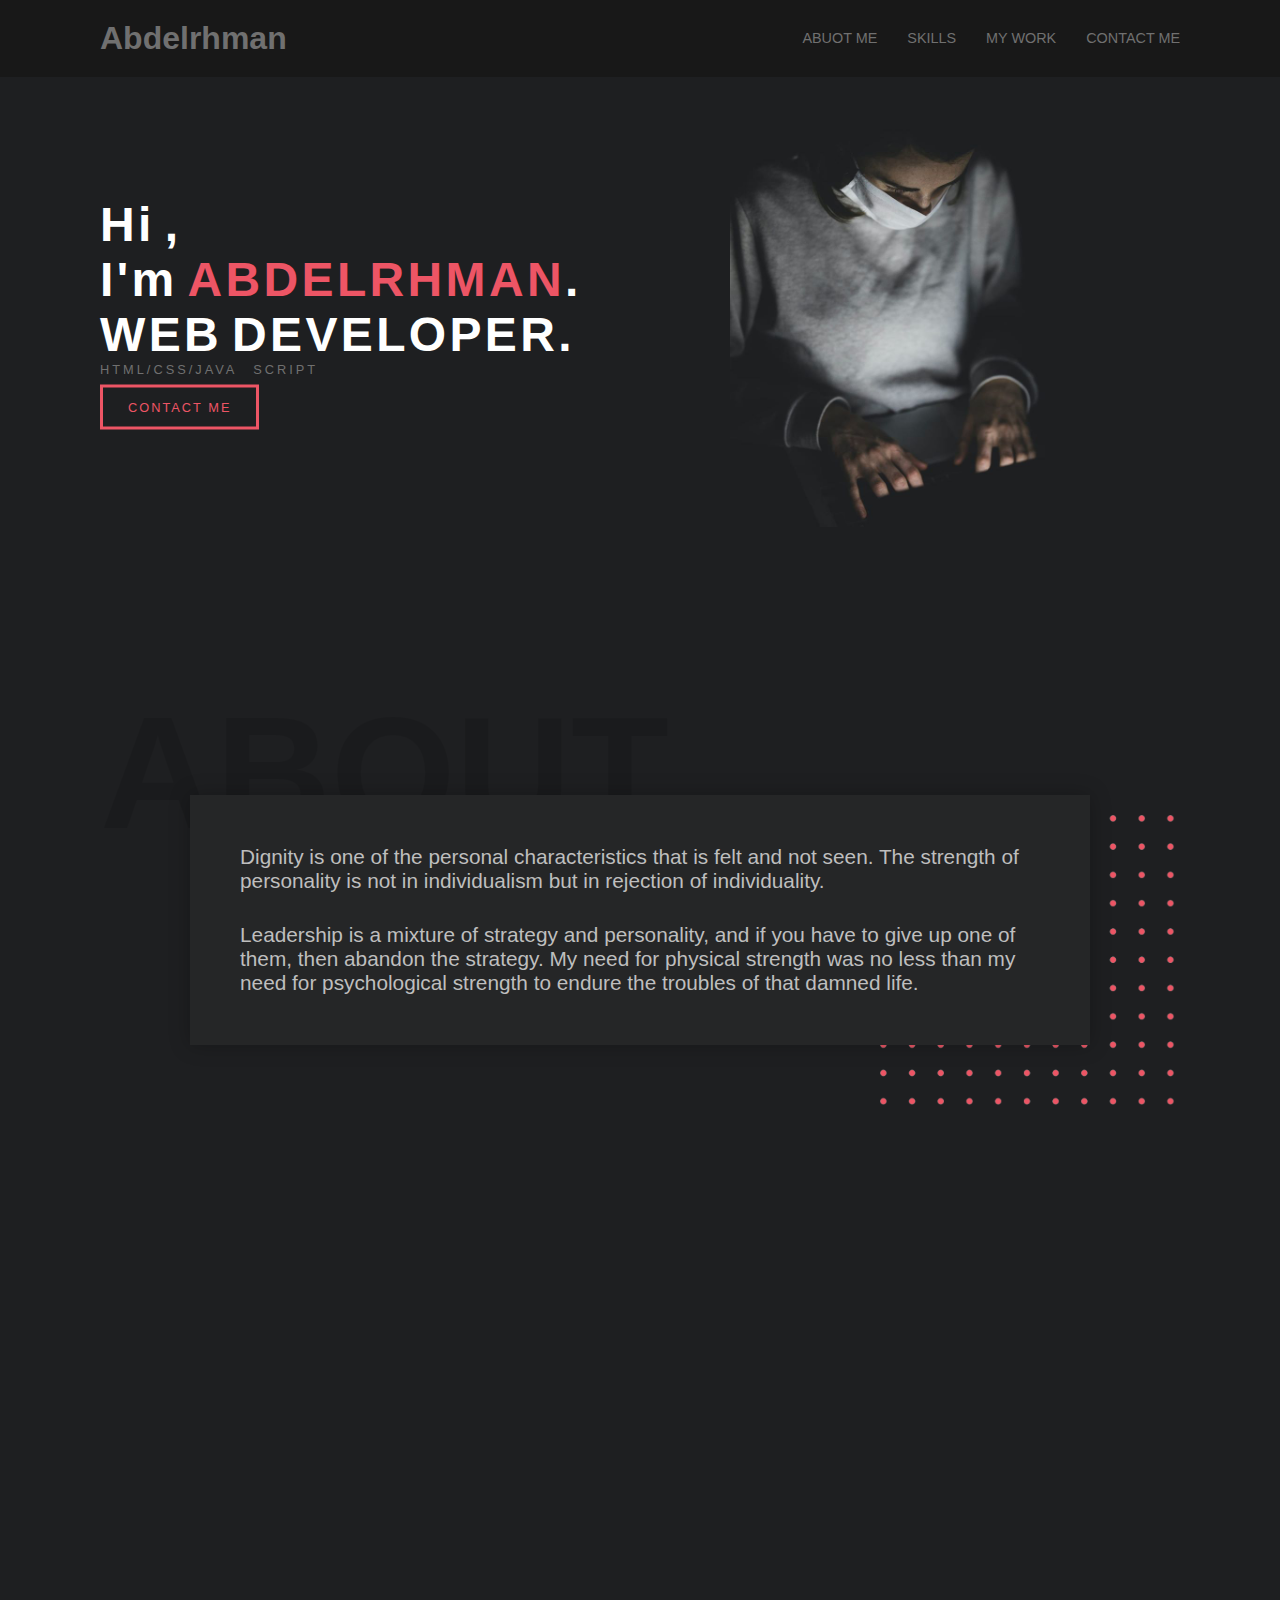
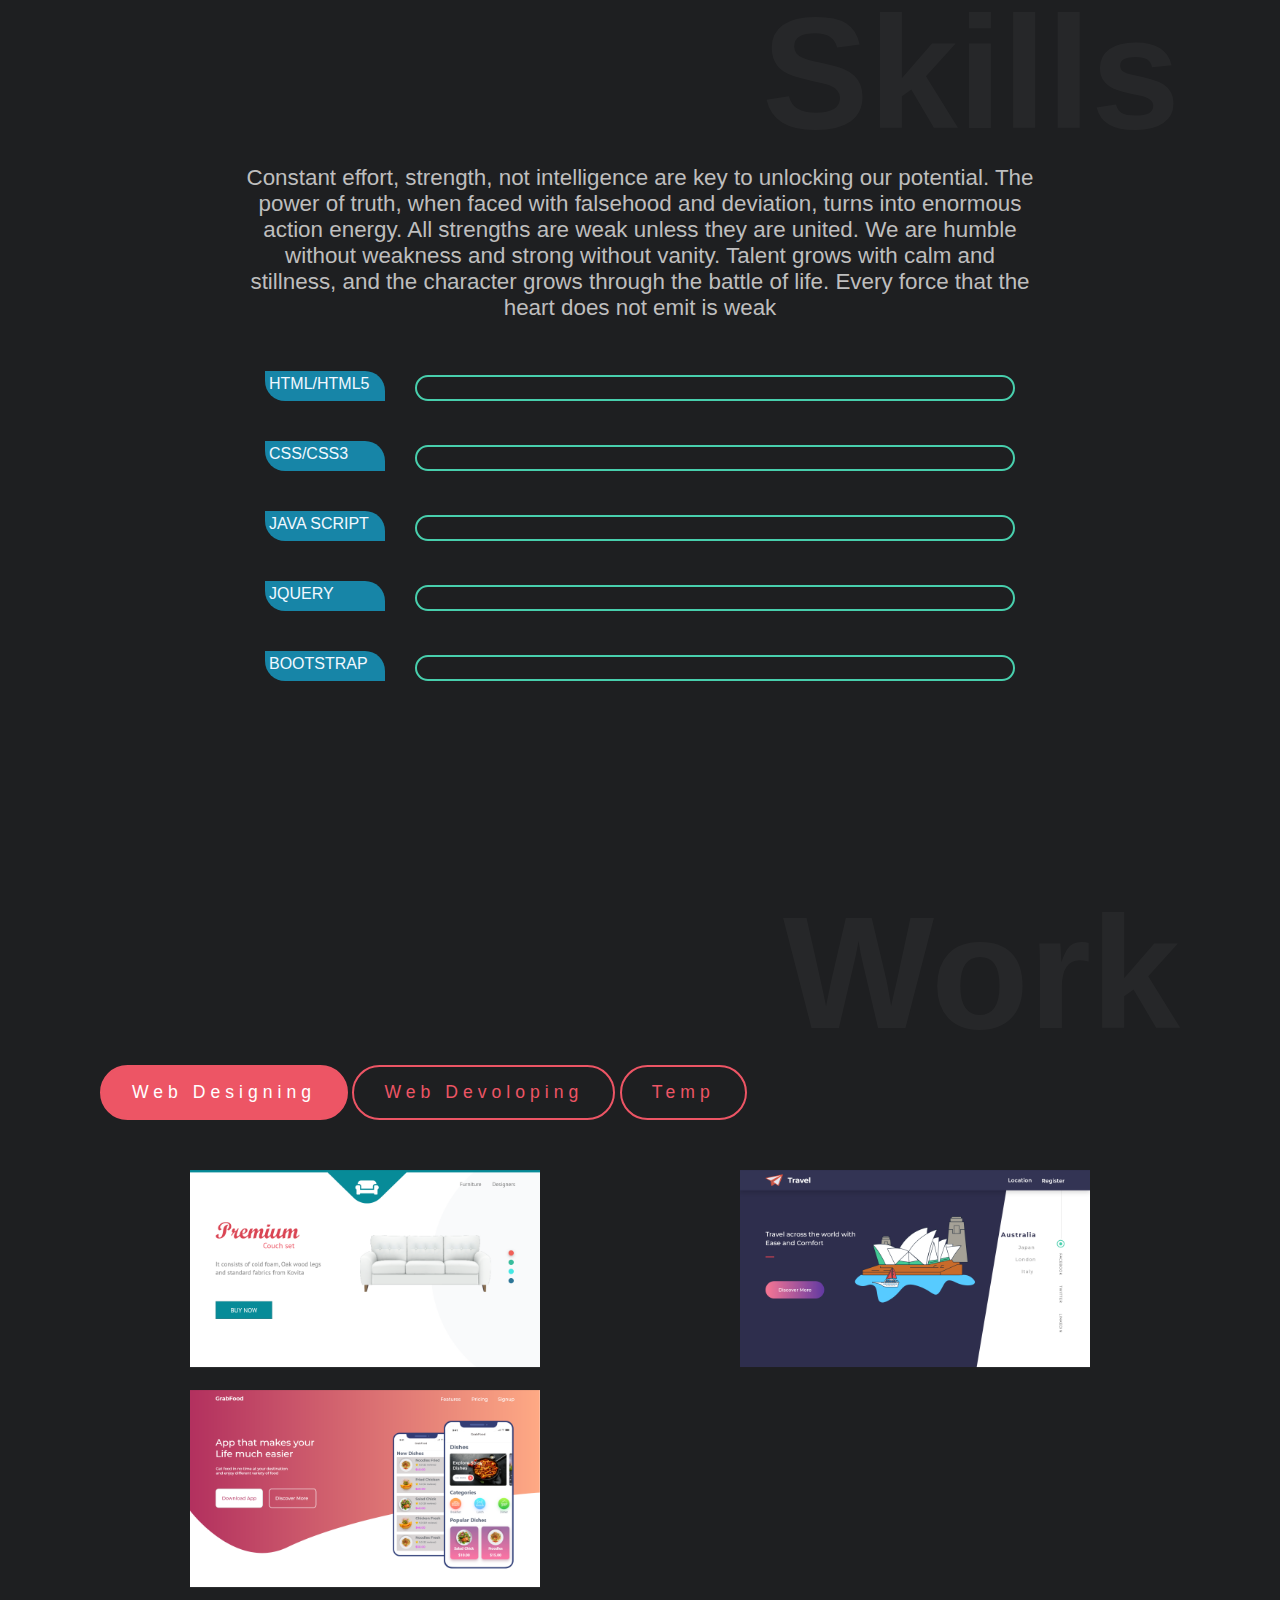
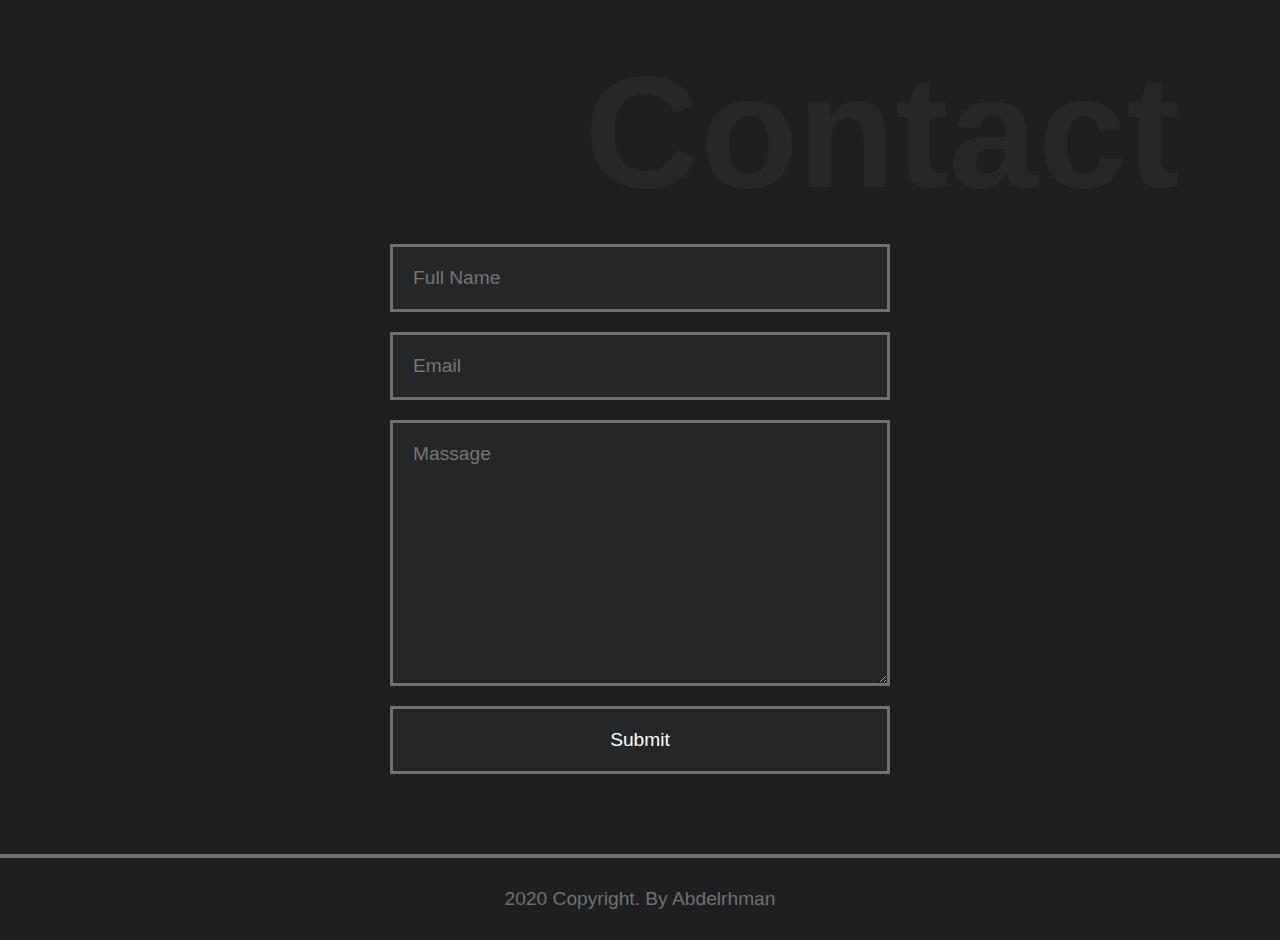
<file: cv2/index.html>
<!DOCTYPE html>
<html lang="en">
  <head>
    <meta charset="UTF-8" />
    <meta name="viewport" content="width=device-width, initial-scale=1.0" />
    <meta http-equiv="X-UA-Compatible" content="ie=edge" />
    <link rel="stylesheet" href="css/animate.css" />
    <link rel="stylesheet" href="css/style.css" />
    <title>Abdelrhman Portfolio</title>
  </head>
  <body>
      
      
      
      
       <div class="container navbar">
         <header>    
           <div class="log">
           <h1>Abdelrhman</h1>  
           </div>        
           <nav>
             <ul>   
               <li><a href="#abuot me">abuot me</a></li>
              <li><a href="skills">skills</a></li>  
            <li><a href="my work">my work</a></li>  
            <li><a href="a">contact me</a></li>  

            </ul>
            </nav>            
        </header>
       </div>
      
      <div class="container main-info-section">
         <div class="text">
          <h1>
                <span >H</span> 
                <span class="m-left">i</span> 
                <span lass="m-left">,</span> 
                <br>
                <span >I</span> 
                <span class="m-left">'</span> 
                <span class="m-left">m</span> 
                <span class="name">A</span> 
                <span class="m-left name">B</span> 
                <span class="m-left name">D</span> 
                <span class="m-left name">E</span> 
                <span class="m-left namem-left name">L</span> 
                <span class="m-left name">R</span> 
                <span class="m-left name">H</span> 
                <span class="m-left name">M</span> 
                <span class="m-left name">A</span> 
                <span class="m-left name">N</span> 
                <span class="m-left ">.</span> 
                <br>
                <span >W</span> 
                <span class="m-left ">E</span> 
                <span class="m-left">B</span> 
                <span >D</span> 
                <span class="m-left">E</span> 
                <span class="m-left">V</span> 
                <span class="m-left">E</span> 
                <span class="m-left">L</span> 
                <span class="m-left">O</span> 
                <span class="m-left">P</span> 
                <span class="m-left">E</span> 
                <span class="m-left">R</span> 
                <span class="m-left">.</span> 
  
             </h1>
             <p>HTML/CSS/JAVA SCRIPT</p>
             <a href="#contact ">contact me</a>
        </div>
		  
          <div class="profile-image">		  
		        <img src="img/00.jpg">
		  </div>
      </div>     
      
      <div class="container about" id="about">
      <h1>ABOUT</h1>
          <div class="about-me-info">
<p> Dignity is one of the personal characteristics that is felt and not seen.
The strength of personality is not in individualism but in rejection of individuality.  </p> 
			  
	<p>
Leadership is a mixture of strategy and personality, and if you have to give up one of them, then abandon the strategy.
My need for physical strength was no less than my need for psychological strength to endure the troubles of that damned life. </p> 
          </div>
          <img src="img/dotted-shape.png">
      </div>
      
            <div class="container skills" id="skills">
              <h1>Skills</h1>
<p class="skills-info">   Constant effort, strength, not intelligence are key to unlocking our potential.
The power of truth, when faced with falsehood and deviation, turns into enormous action energy.
All strengths are weak unless they are united.
We are humble without weakness and strong without vanity.
Talent grows with calm and stillness, and the character grows through the battle of life.
Every force that the heart does not emit is weak</p>
				
		<div class="html">
		<div class="tag-html">
		<p>HTML/HTML5</p>
		</div>		
		<div class="progressbar">
		<div class="bar-html"></div>
		</div>
		</div>				
      
		<div class="html">
		<div class="tag-css">  
		<p>CSS/CSS3</p>		
		</div>		
		<div class="progressbar"> 
		<div class="bar-css"></div>
		</div>
		</div>
				
		<div class="html">
		<div class="tag-javascipt">
		<p>JAVA SCRIPT</p>		
		</div>		
		<div class="progressbar">
		<div class="bar-javascipt"></div>
		</div>
		</div>

		<div class="html">
		<div class="tag-bootstrap">  
		<p>JQUERY</p>				
		</div>		
		<div class="progressbar">	
		<div class="bar-bootstrap"></div>
		</div>
		</div>
			
		<div class="html">
		<div class="tag-bootstrap">  
		<p>BOOTSTRAP</p>				
		</div>		
		<div class="progressbar">	
		<div class="bar-bootstrap"></div>
		</div>
		</div>
			
				
	  </div>
      
          <div class="container work" id="work">
          <h1>Work</h1>
          <div class="work-category">
          <button id=" designing" class="active">Web Designing</button>
          <button id="ainmation" class="">Web Devoloping</button>
          <button id="project">Temp</button>
          </div>
          
          <div class="category-designing showCategory">
          <a href=""><img src="img/1.png"></a>
          <a href=""><img src="img/2.png"></a>
          <a href=""><img src="img/3.png"></a>

          </div>
          
           <div class="category-designing hiedCategory">
          <a href=""><img src="img/1.png"></a>
          <a href=""><img src="img/2.png"></a>
          <a href=""><img src="img/3.png"></a>
          <a href=""><img src="img/4.png"></a>
          <a href=""><img src="img/5.png"></a>
          <a href=""><img src="img/6.png"></a>
          <a href=""><img src="img/7.png"></a>
          </div>
          
           <div class="category-designing hiedCategory">
          <a href=""><img src="img/1.png"></a>
          <a href=""><img src="img/5.png"></a>
          <a href=""><img src="img/6.png"></a>
          <a href=""><img src="img/7.png"></a>
          </div>
    
          </div>
      
      <div class="container contact" id="contact">
      <h1>Contact</h1>
    <form>
    <input type="text" placeholder="Full Name">
    <input type="email" placeholder="Email">      
    <textarea name="message" cols="30" rows="10" placeholder="Massage"></textarea>
		<input type="submit">
    </form >
     </div>
      
      <footer> 
      <hr>
          <p>2020 Copyright. By Abdelrhman</p>
      </footer>
      <script src="js/ScrollMagic.min.js"></script>
    <script src="js/animation.gsap.min.js"></script>
    <script src="js/TimelineLite.min.js"></script>
    <script src="js/TweenMax.min.js"></script>
    <script src="js/CSSPlugin.min.js"></script>
    <script src="js/script.js"></script>
  </body>
</html>
</file>
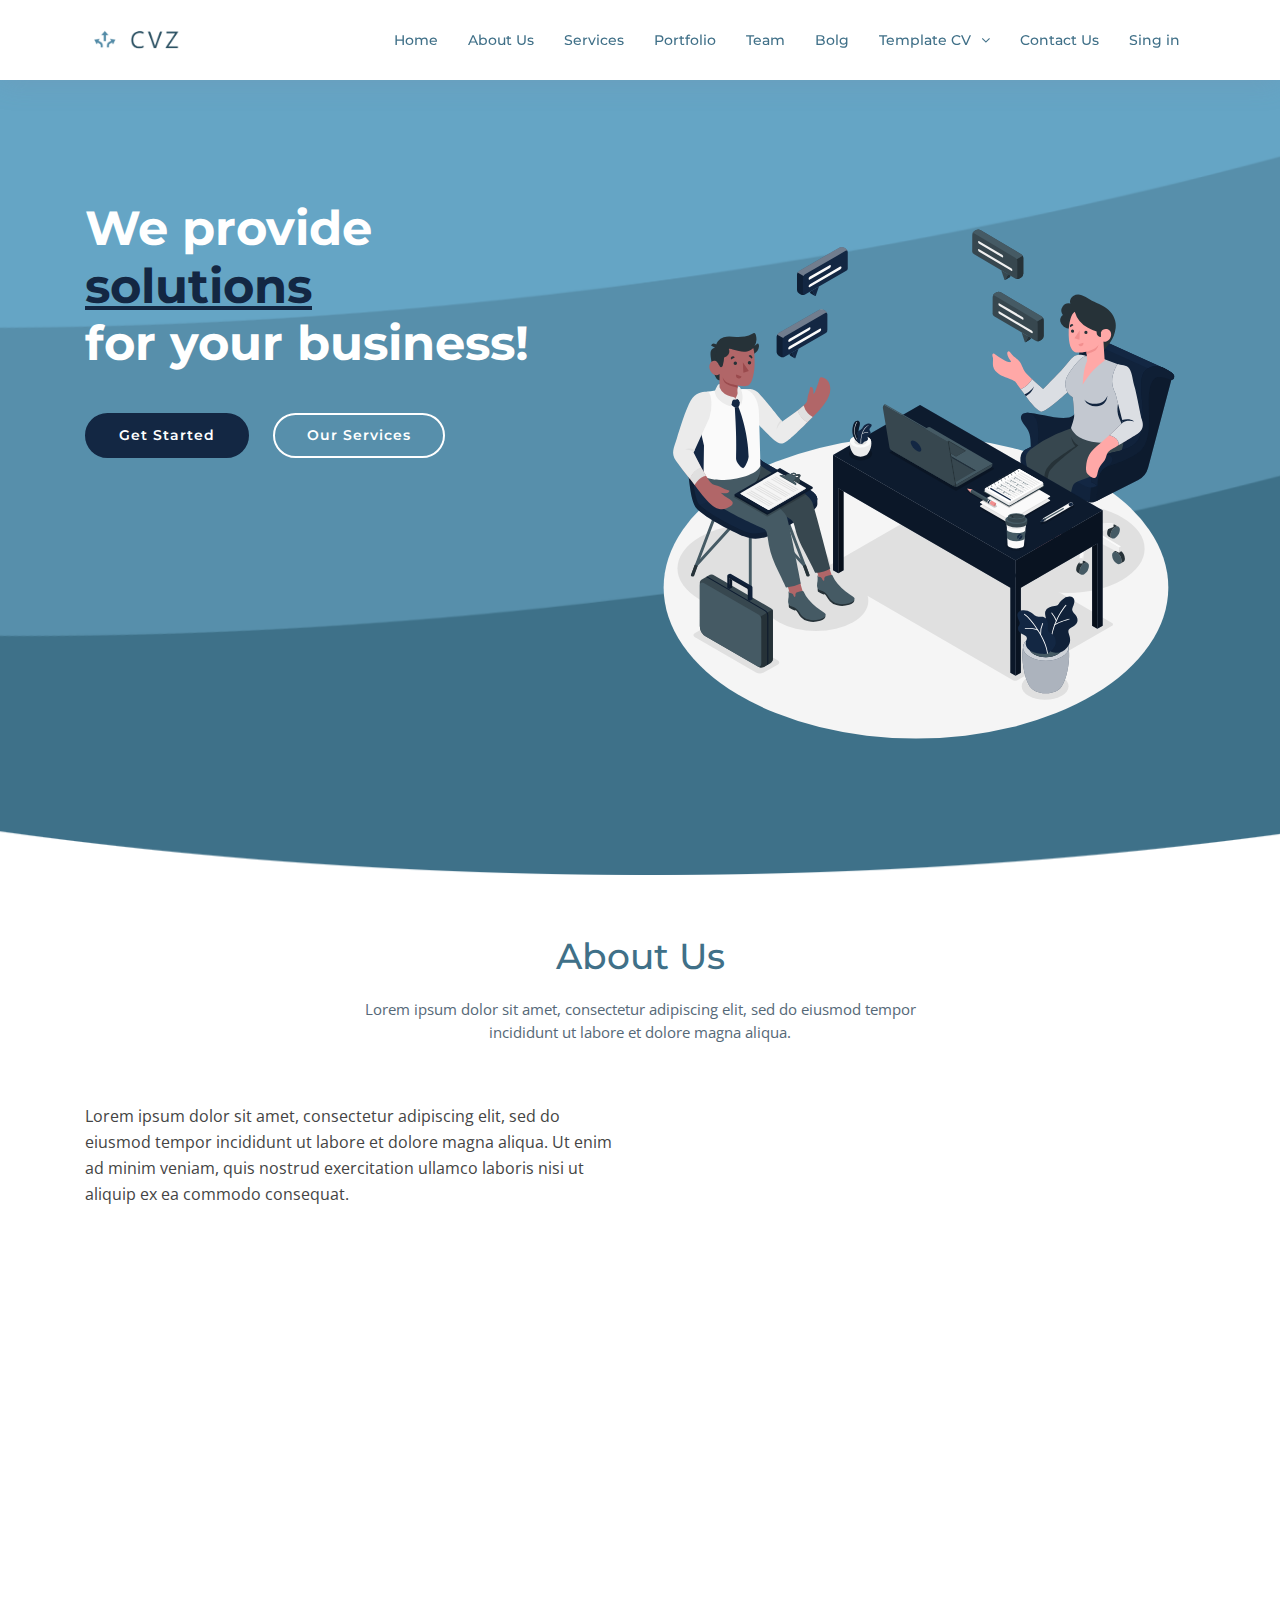
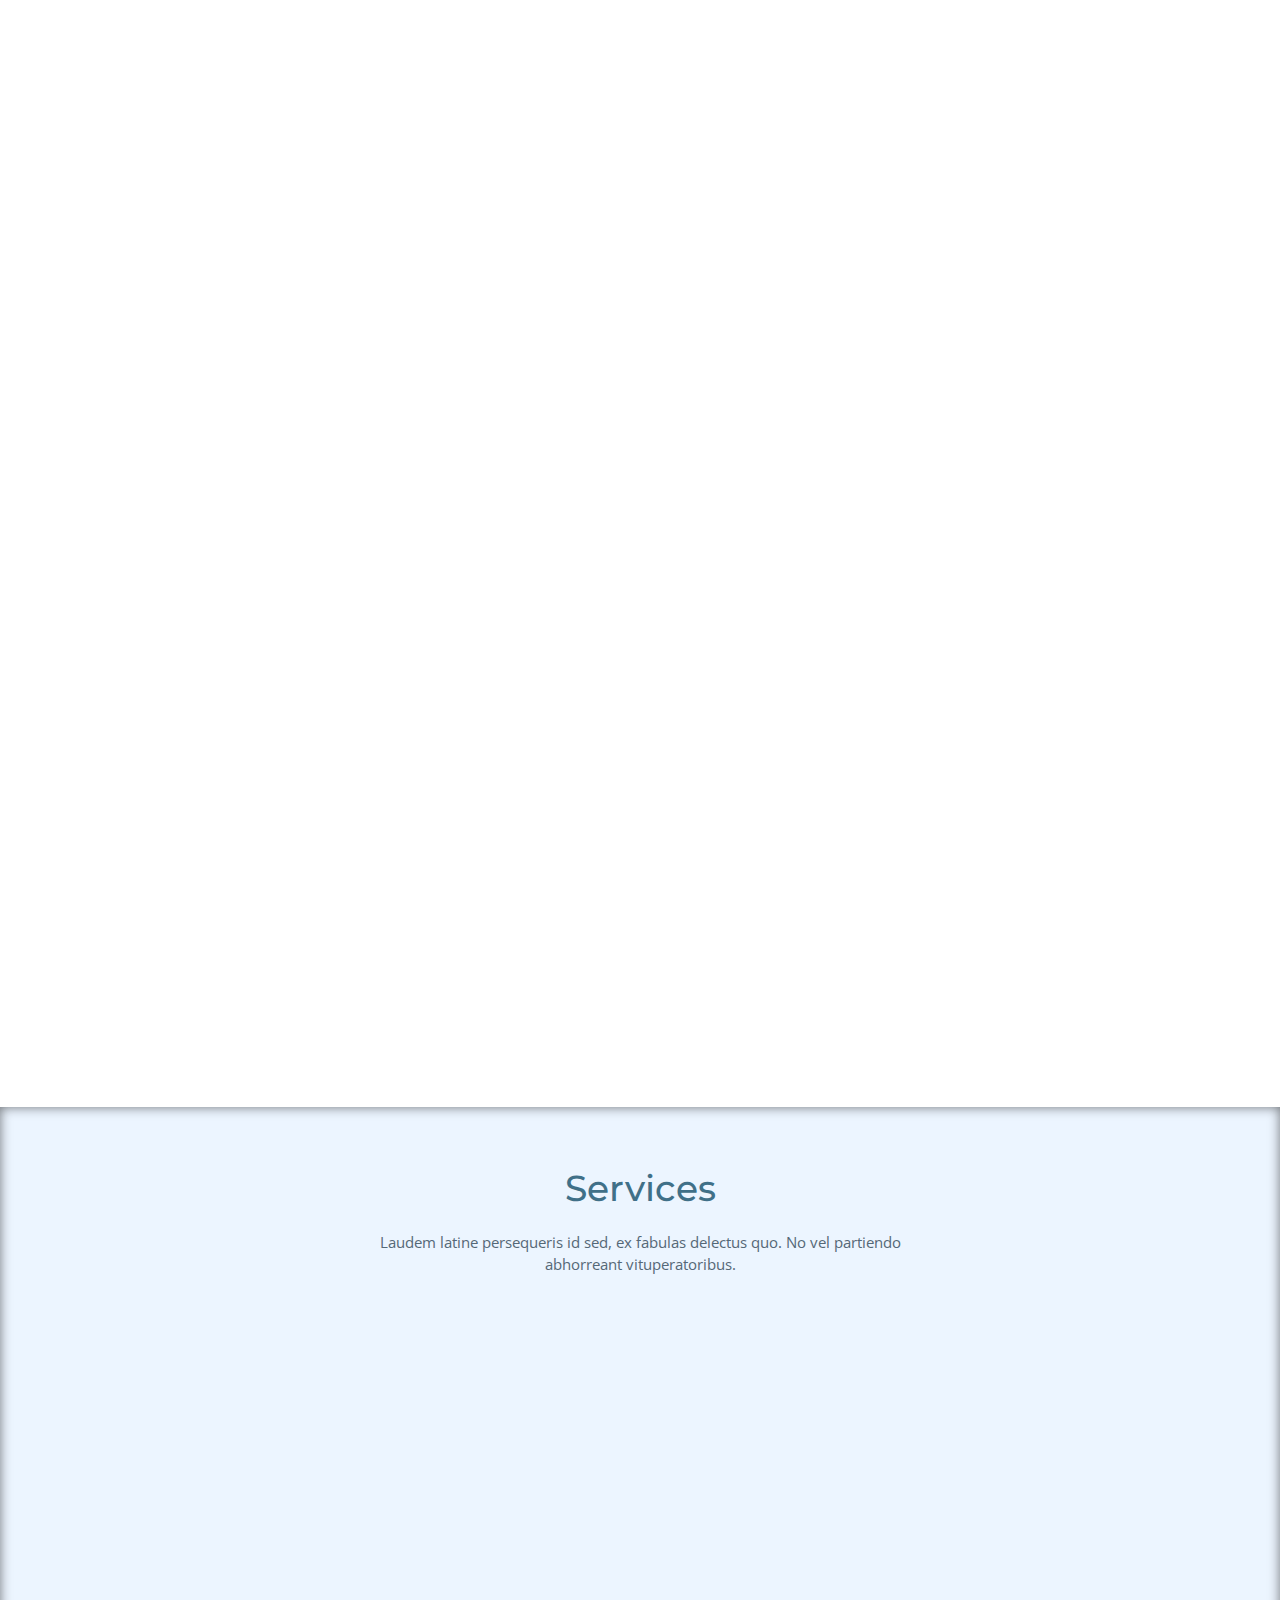
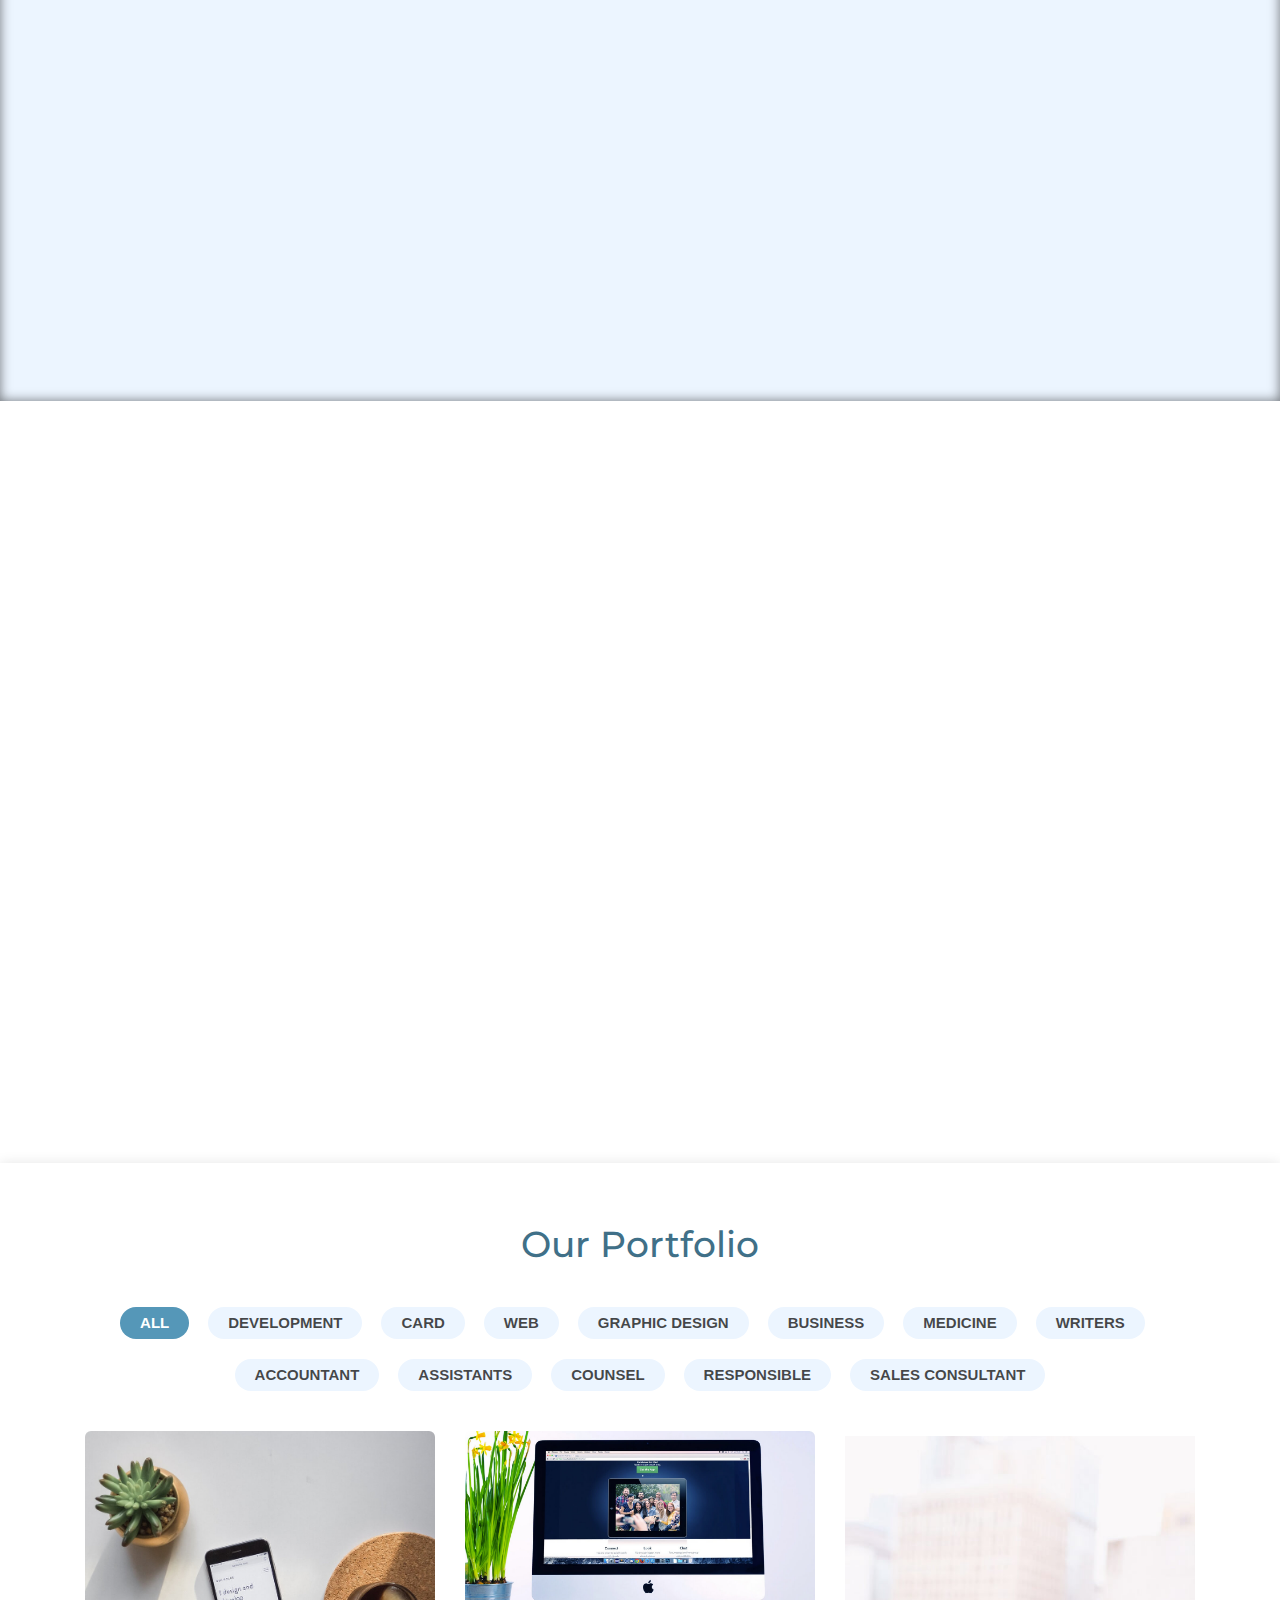
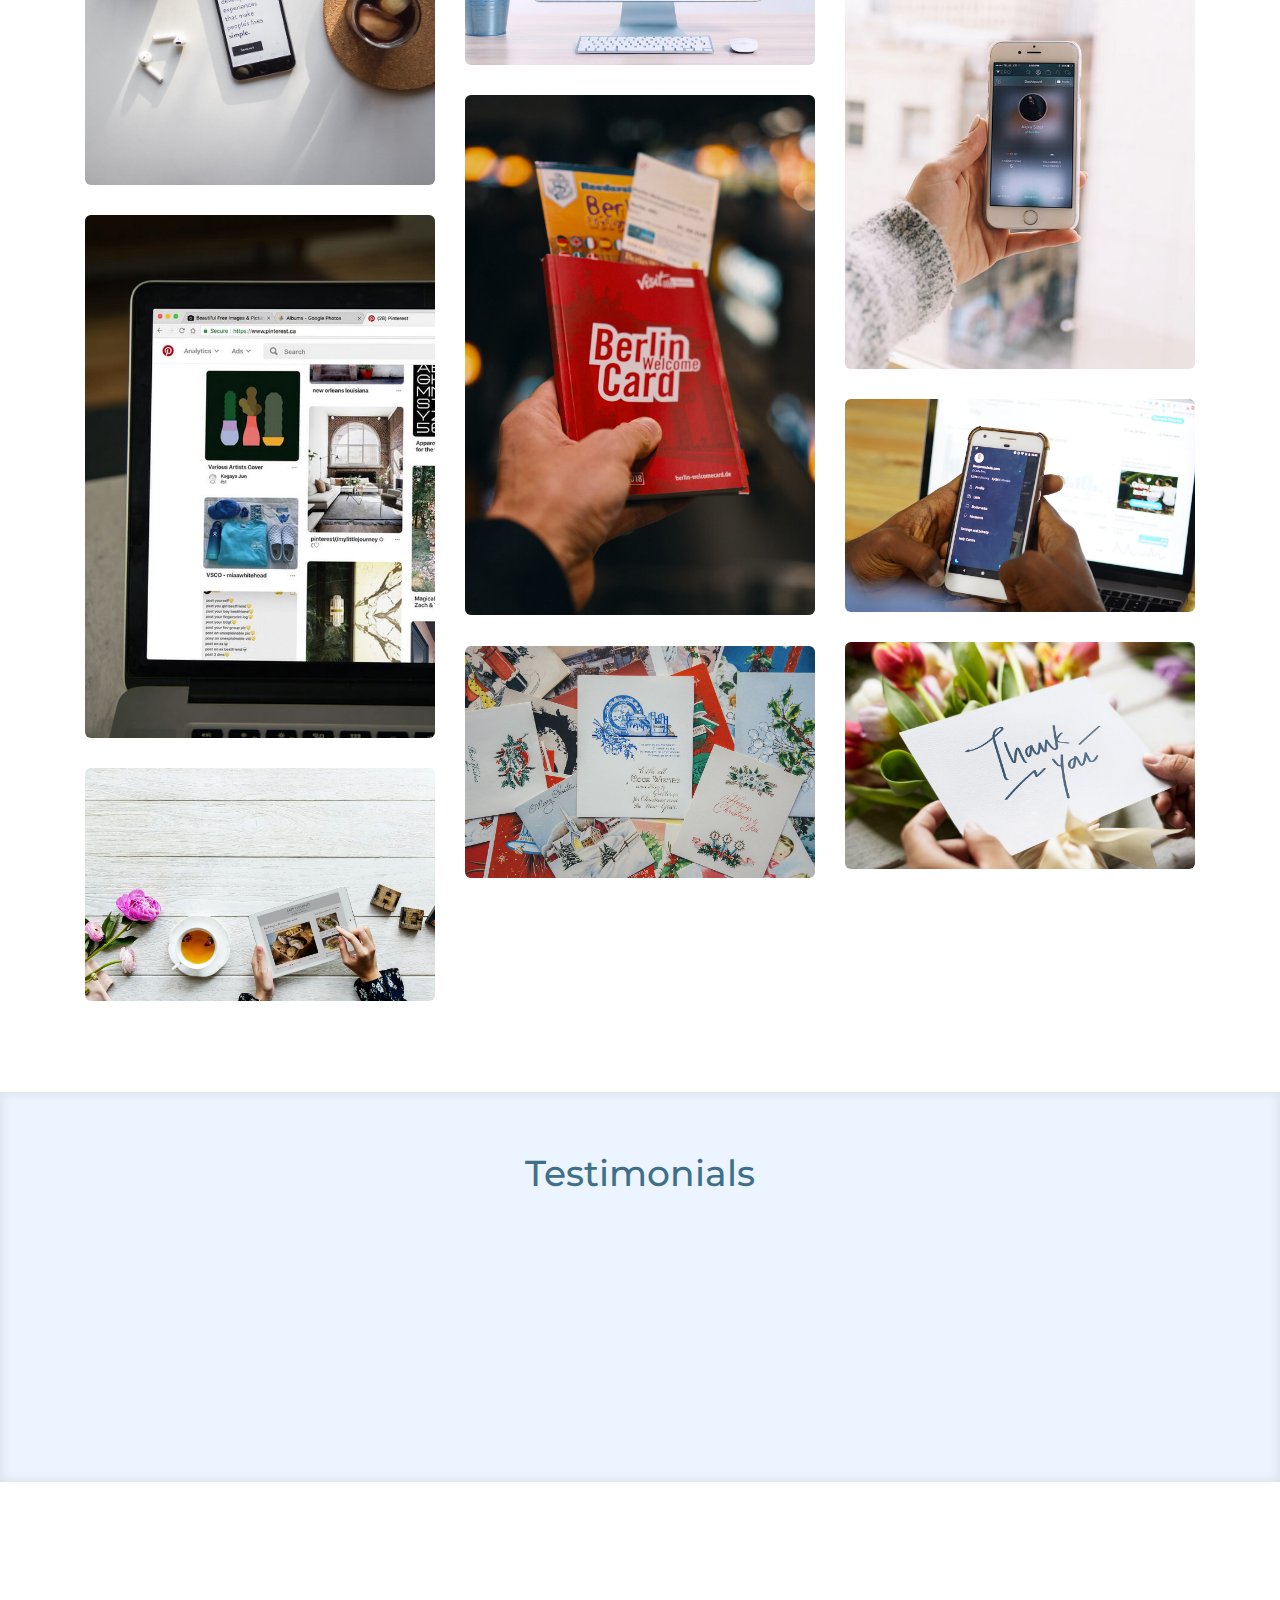
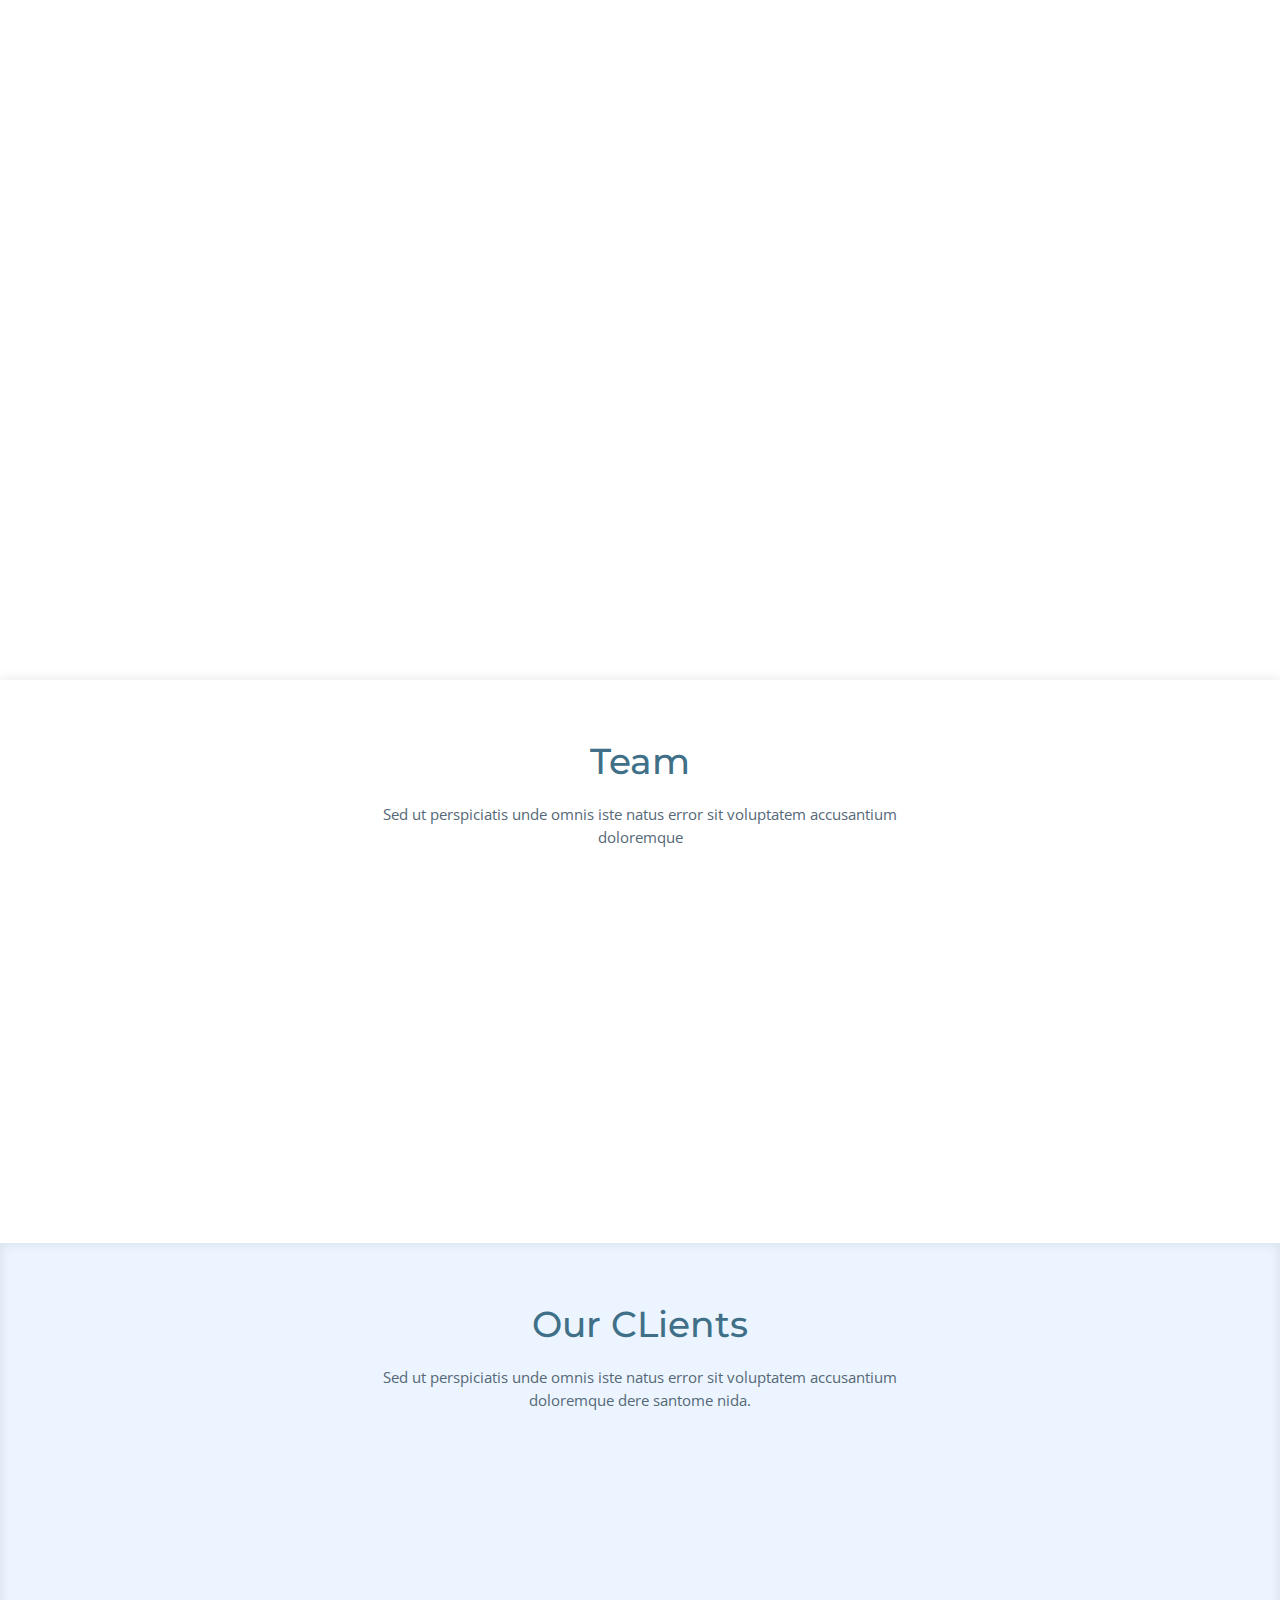
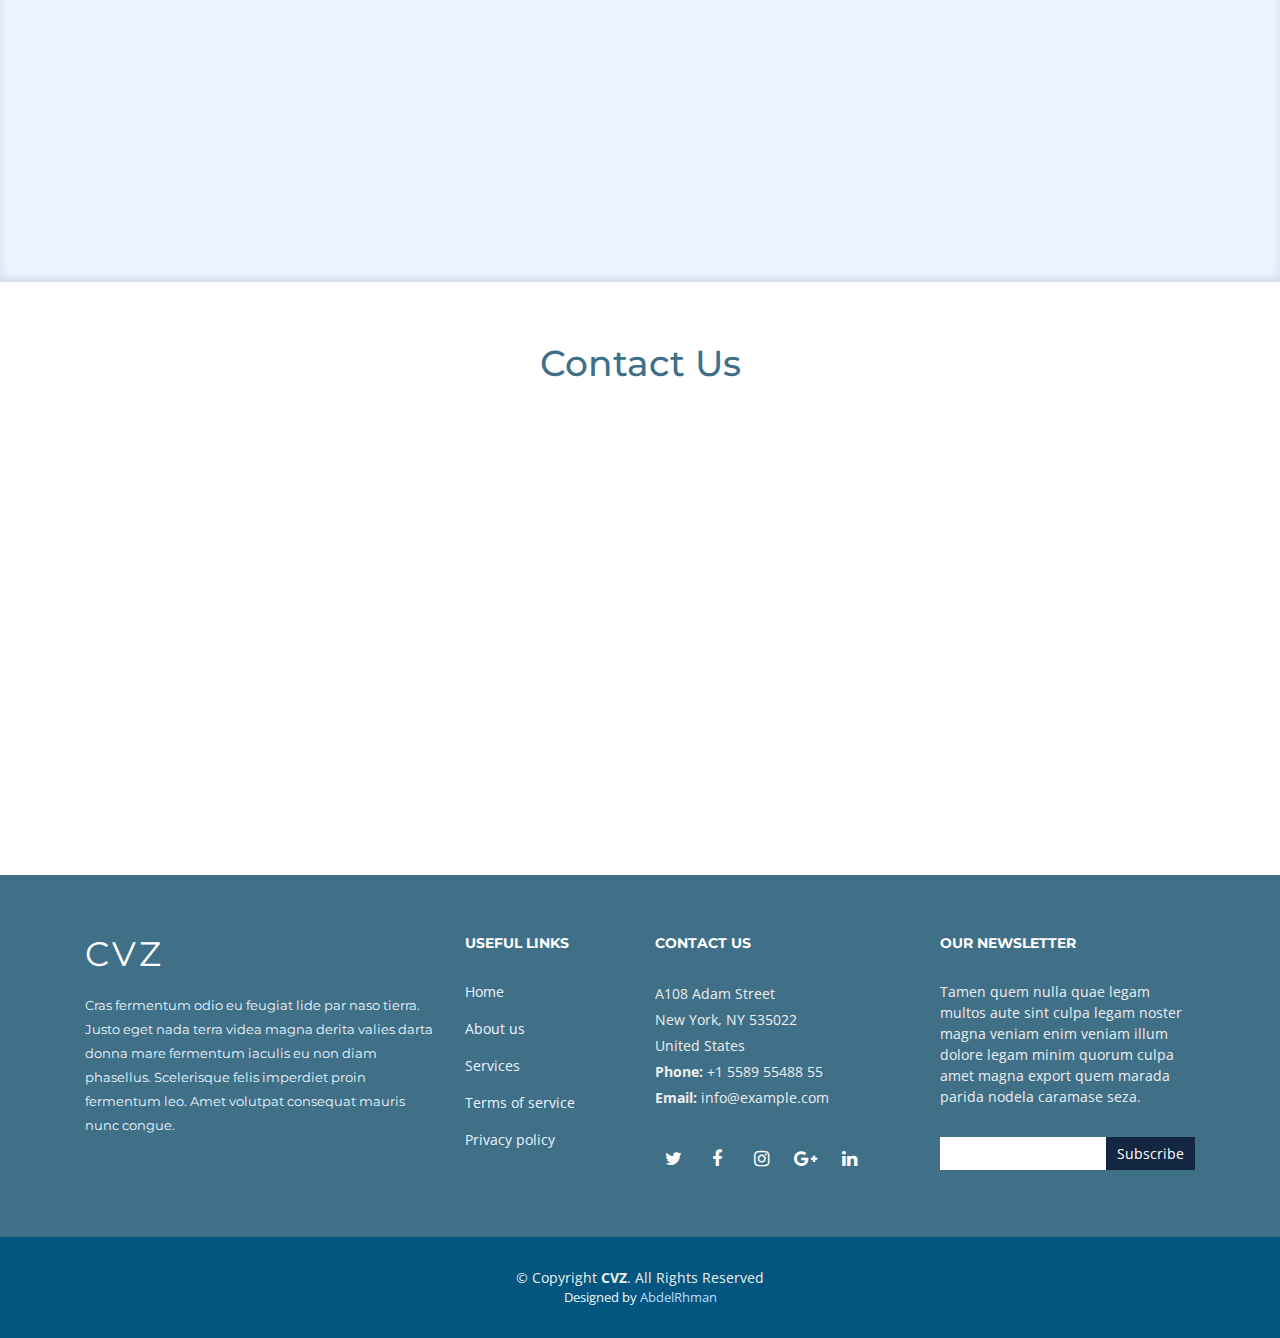
<file: indux.html>
<!DOCTYPE html>
<html lang="en">
<head>
  <meta charset="utf-8">
  <title>CVZ</title>
  <meta content="width=device-width, initial-scale=1.0" name="viewport">
  <meta content="" name="keywords">
  <meta content="" name="description">

  <!-- Favicons -->
  <link href="img/undraw_male_avatar_323b.png" rel="icon">
  <link href="img/undraw_male_avatar_323b.png" rel="apple-touch-icon">

  <!-- Google Fonts -->
  <link href="https://fonts.googleapis.com/css?family=Open+Sans:300,300i,400,400i,700,700i|Montserrat:300,400,500,700" rel="stylesheet">

  <!-- Bootstrap CSS File -->
  <link href="lib/bootstrap/css/bootstrap.min.css" rel="stylesheet">

  <!-- Libraries CSS Files -->
  <link href="lib/font-awesome/css/font-awesome.min.css" rel="stylesheet">
  <link href="lib/animate/animate.min.css" rel="stylesheet">
  <link href="lib/ionicons/css/ionicons.min.css" rel="stylesheet">
  <link href="lib/owlcarousel/assets/owl.carousel.min.css" rel="stylesheet">
  <link href="lib/lightbox/css/lightbox.min.css" rel="stylesheet">

  <!-- Main Stylesheet File -->
  <link href="css/style.css" rel="stylesheet">


</head>

<body>

  <!--==========================
  Header
  ============================-->
  <header id="header" class="fixed-top">
    <div class="container">

      <div class="logo float-left">
        <!-- Uncomment below if you prefer to use an image logo -->
        <!-- <h1 class="text-light"><a href="#header"><span>CVZ</span></a></h1>-->
        <a href="#intro" class="scrollto"><img src="img/logo.png" alt="" class="img-fluid"></a>
      </div>

      <nav class="main-nav float-right d-none d-lg-block">
        <ul>
          <li class="active"><a href="#intro">Home</a></li>
          <li><a href="#about">About Us</a></li>
          <li><a href="#services">Services</a></li>
          <li><a href="#portfolio">Portfolio</a></li>
          <li><a href="#team">Team</a></li>
          <li><a href="bolg.html" target="_blank">Bolg</a></li>
          <li class="drop-down"><a href="">Template  CV</a>
            <ul>
              <li><a href="#">Profile 1</a></li>
              <li class="drop-down"><a href="#">Profile 2</a>
                <ul>
                  <li><a href="#">CV 1</a></li>
                  <li><a href="#">CV 2</a></li>
                  <li><a href="#">CV 3</a></li>
                  <li><a href="#">CV 4</a></li>
                  <li><a href="#">CV 5</a></li>
                </ul>
              </li>
              <li><a href="#">Profile 3</a></li>
              <li><a href="#">Profile 4</a></li>
              <li><a href="#">Profile 5</a></li>
            </ul>
          </li>
          <li><a href="#contact">Contact Us</a></li>
          <li><a href="Sing in.html">Sing in</a></li>
        </ul>
      </nav><!-- .main-nav -->  
    </div>
  </header><!-- #header -->

  <!--==========================
    Intro Section
  ============================-->
  <section id="intro" class="clearfix">
    <div class="container">

      <div class="intro-img">
        <img src="img/Interview-amico.svg" alt="" class="img-fluid">
      </div>

      <div class="intro-info">
        <h2>We provide<br><span>solutions</span><br>for your business!</h2>
        <div>
          <a href="#about" class="btn-get-started scrollto">Get Started</a>
          <a href="#services" class="btn-services scrollto">Our Services</a>
        </div>
      </div>

    </div>
  </section><!-- #intro -->

  <main id="main">

    <!--==========================
      About Us Section
    ============================-->
    <section id="about">
      <div class="container">

        <header class="section-header">
          <h3>About Us</h3>
          <p>Lorem ipsum dolor sit amet, consectetur adipiscing elit, sed do eiusmod tempor incididunt ut labore et dolore magna aliqua.</p>
        </header>

        <div class="row about-container">

          <div class="col-lg-6 content order-lg-1 order-2">
            <p>
              Lorem ipsum dolor sit amet, consectetur adipiscing elit, sed do eiusmod tempor incididunt ut labore et dolore magna aliqua. Ut enim ad minim veniam, quis nostrud exercitation ullamco laboris nisi ut aliquip ex ea commodo consequat.
            </p>

            <div class="icon-box wow fadeInUp">
              <div class="icon"><i class="fa fa-shopping-bag"></i></div>
              <h4 class="title"><a href="">Eiusmod Tempor</a></h4>
              <p class="description">Et harum quidem rerum facilis est et expedita distinctio. Nam libero tempore, cum soluta nobis est eligendi</p>
            </div>

            <div class="icon-box wow fadeInUp" data-wow-delay="0.2s">
              <div class="icon"><i class="fa fa-photo"></i></div>
              <h4 class="title"><a href="">Magni Dolores</a></h4>
              <p class="description">Excepteur sint occaecat cupidatat non proident, sunt in culpa qui officia deserunt mollit anim id est laborum</p>
            </div>

            <div class="icon-box wow fadeInUp" data-wow-delay="0.4s">
              <div class="icon"><i class="fa fa-bar-chart"></i></div>
              <h4 class="title"><a href="">Dolor Sitema</a></h4>
              <p class="description">Minim veniam, quis nostrud exercitation ullamco laboris nisi ut aliquip ex ea commodo consequat tarad limino ata</p>
            </div>

          </div>

          <div class="col-lg-6 background order-lg-2 order-1 wow fadeInUp">
              <img src="img/About us page-pana.svg" class="img-fluid" alt="">

          </div>
        </div>

        <div class="row about-extra">
          <div class="col-lg-6 wow fadeInUp">
            <img src="img/Typing-bro.svg" class="img-fluid" alt="">
          </div>
          <div class="col-lg-6 wow fadeInUp pt-5 pt-lg-0">
            <h4>Voluptatem dignissimos provident quasi corporis voluptates sit assumenda.</h4>
            <p>
              Ipsum in aspernatur ut possimus sint. Quia omnis est occaecati possimus ea. Quas molestiae perspiciatis occaecati qui rerum. Deleniti quod porro sed quisquam saepe. Numquam mollitia recusandae non ad at et a.
            </p>
            <p>
              Ad vitae recusandae odit possimus. Quaerat cum ipsum corrupti. Odit qui asperiores ea corporis deserunt veritatis quidem expedita perferendis. Qui rerum eligendi ex doloribus quia sit. Porro rerum eum eum.
            </p>
          </div>
        </div>

        <div class="row about-extra">
          <div class="col-lg-6 wow fadeInUp order-1 order-lg-2">
              <img src="img/undraw_team_spirit_hrr4.svg" class="img-fluid" alt="">

          </div>

          <div class="col-lg-6 wow fadeInUp pt-4 pt-lg-0 order-2 order-lg-1">
            <h4>Neque saepe temporibus repellat ea ipsum et. Id vel et quia tempora facere reprehenderit.</h4>
            <p>
             Delectus alias ut incidunt delectus nam placeat in consequatur. Sed cupiditate quia ea quis. Voluptas nemo qui aut distinctio. Cumque fugit earum est quam officiis numquam. Ducimus corporis autem at blanditiis beatae incidunt sunt. 
            </p>
            <p>
              Voluptas saepe natus quidem blanditiis. Non sunt impedit voluptas mollitia beatae. Qui esse molestias. Laudantium libero nisi vitae debitis. Dolorem cupiditate est perferendis iusto.
            </p>
            <p>
              Eum quia in. Magni quas ipsum a. Quis ex voluptatem inventore sint quia modi. Numquam est aut fuga mollitia exercitationem nam accusantium provident quia.
            </p>
          </div>
          
        </div>

      </div>
    </section><!-- #about -->

    <!--==========================
      Services Section
    ============================-->
    <section id="services" class="section-bg">
      <div class="container">

        <header class="section-header">
          <h3>Services</h3>
          <p>Laudem latine persequeris id sed, ex fabulas delectus quo. No vel partiendo abhorreant vituperatoribus.</p>
        </header>

        <div class="row">

          <div class="col-md-6 col-lg-5 offset-lg-1 wow bounceInUp" data-wow-duration="1.4s">
            <div class="box">
              <div class="icon"><i class="ion-ios-analytics-outline" style="color: #ff689b;"></i></div>
              <h4 class="title"><a href="">Lorem Ipsum</a></h4>
              <p class="description">Voluptatum deleniti atque corrupti quos dolores et quas molestias excepturi sint occaecati cupiditate non provident</p>
            </div>
          </div>
          <div class="col-md-6 col-lg-5 wow bounceInUp" data-wow-duration="1.4s">
            <div class="box">
              <div class="icon"><i class="ion-ios-bookmarks-outline" style="color: #e9bf06;"></i></div>
              <h4 class="title"><a href="">Dolor Sitema</a></h4>
              <p class="description">Minim veniam, quis nostrud exercitation ullamco laboris nisi ut aliquip ex ea commodo consequat tarad limino ata</p>
            </div>
          </div>

          <div class="col-md-6 col-lg-5 offset-lg-1 wow bounceInUp" data-wow-delay="0.1s" data-wow-duration="1.4s">
            <div class="box">
              <div class="icon"><i class="ion-ios-paper-outline" style="color: #3fcdc7;"></i></div>
              <h4 class="title"><a href="">Sed ut perspiciatis</a></h4>
              <p class="description">Duis aute irure dolor in reprehenderit in voluptate velit esse cillum dolore eu fugiat nulla pariatur</p>
            </div>
          </div>
          <div class="col-md-6 col-lg-5 wow bounceInUp" data-wow-delay="0.1s" data-wow-duration="1.4s">
            <div class="box">
              <div class="icon"><i class="ion-ios-speedometer-outline" style="color:#41cf2e;"></i></div>
              <h4 class="title"><a href="">Magni Dolores</a></h4>
              <p class="description">Excepteur sint occaecat cupidatat non proident, sunt in culpa qui officia deserunt mollit anim id est laborum</p>
            </div>
          </div>

          <div class="col-md-6 col-lg-5 offset-lg-1 wow bounceInUp" data-wow-delay="0.2s" data-wow-duration="1.4s">
            <div class="box">
              <div class="icon"><i class="ion-ios-world-outline" style="color: #d6ff22;"></i></div>
              <h4 class="title"><a href="">Nemo Enim</a></h4>
              <p class="description">At vero eos et accusamus et iusto odio dignissimos ducimus qui blanditiis praesentium voluptatum deleniti atque</p>
            </div>
          </div>
          <div class="col-md-6 col-lg-5 wow bounceInUp" data-wow-delay="0.2s" data-wow-duration="1.4s">
            <div class="box">
              <div class="icon"><i class="ion-ios-clock-outline" style="color: #4680ff;"></i></div>
              <h4 class="title"><a href="">Eiusmod Tempor</a></h4>
              <p class="description">Et harum quidem rerum facilis est et expedita distinctio. Nam libero tempore, cum soluta nobis est eligendi</p>
            </div>
          </div>

        </div>

      </div>
    </section><!-- #services -->

    <!--==========================
      Why Us Section
    ============================-->
    <section id="why-us" class="wow fadeIn">
      <div class="container">
        <header class="section-header">
          <h3>Why choose us?</h3>
          <p>Laudem latine persequeris id sed, ex fabulas delectus quo. No vel partiendo abhorreant vituperatoribus.</p>
        </header>

        <div class="row row-eq-height justify-content-center">

          <div class="col-lg-4 mb-4">
            <div class="card wow bounceInUp">
                <i class="fa fa-diamond"></i>
              <div class="card-body">
                <h5 class="card-title">Corporis dolorem</h5>
                <p class="card-text">Deleniti optio et nisi dolorem debitis. Aliquam nobis est temporibus sunt ab inventore officiis aut voluptatibus.</p>
                <a href="#" class="readmore">Read more </a>
              </div>
            </div>
          </div>

          <div class="col-lg-4 mb-4">
            <div class="card wow bounceInUp">
                <i class="fa fa-language"></i>
              <div class="card-body">
                <h5 class="card-title">Voluptates dolores</h5>
                <p class="card-text">Voluptates nihil et quis omnis et eaque omnis sint aut. Ducimus dolorum aspernatur.</p>
                <a href="#" class="readmore">Read more </a>
              </div>
            </div>
          </div>

          <div class="col-lg-4 mb-4">
            <div class="card wow bounceInUp">
                <i class="fa fa-object-group"></i>
              <div class="card-body">
                <h5 class="card-title">Eum ut aspernatur</h5>
                <p class="card-text">Autem quod nesciunt eos ea aut amet laboriosam ab. Eos quis porro in non nemo ex. </p>
                <a href="#" class="readmore">Read more </a>
              </div>
            </div>
          </div>

        </div>

        <div class="row counters">

          <div class="col-lg-3 col-6 text-center">
            <span data-toggle="counter-up">274</span>
            <p>Clients</p>
          </div>

          <div class="col-lg-3 col-6 text-center">
            <span data-toggle="counter-up">421</span>
            <p>Projects</p>
          </div>

          <div class="col-lg-3 col-6 text-center">
            <span data-toggle="counter-up">1,364</span>
            <p>Hours Of Support</p>
          </div>

          <div class="col-lg-3 col-6 text-center">
            <span data-toggle="counter-up">18</span>
            <p>Hard Workers</p>
          </div>
  
        </div>

      </div>
    </section>

    <!--==========================
      Portfolio Section
    ============================-->
    <section id="portfolio" class="clearfix">
      <div class="container">

        <header class="section-header">
          <h3 class="section-title">Our Portfolio</h3>
        </header>

        <div class="row">
          <div class="col-lg-12">
            <ul id="portfolio-flters">
              <li data-filter="*" class="filter-active">All</li>
              <li data-filter=".filter-app">Development</li>
              <li data-filter=".filter-card">Card</li>
              <li data-filter=".filter-web">Web</li>
              <li data-filter=".filter-Graphic Design">Graphic Design</li>
              <li data-filter=".filter-Editor">Business </li>
              <li data-filter=".filter-web">medicine</li>
              <li data-filter=".filter-Graphic Design">writers</li>
              <li data-filter=".filter-Editor">Accountant </li>
              <li data-filter=".filter-web">Assistants</li>
              <li data-filter=".filter-Graphic Design">Counsel</li>
              <li data-filter=".filter-Editor">Responsible </li>
              <li data-filter=".filter-web">Sales Consultant</li>
            </ul>
          </div>
        </div>

        <div class="row portfolio-container">

          <div class="col-lg-4 col-md-6 portfolio-item filter-app">
            <div class="portfolio-wrap">
              <img src="img/portfolio/app1.jpg" class="img-fluid" alt="">
              <div class="portfolio-info">
                <h4><a href="#">App 1</a></h4>
                <p>App</p>
                <div>
                  <a href="img/portfolio/app1.jpg" data-lightbox="portfolio" data-title="App 1" class="link-preview" title="Preview"><i class="ion ion-eye"></i></a>
                  <a href="#" class="link-details" title="More Details"><i class="ion ion-android-open"></i></a>
                </div>
              </div>
            </div>
          </div>

          <div class="col-lg-4 col-md-6 portfolio-item filter-web" data-wow-delay="0.1s">
            <div class="portfolio-wrap">
              <img src="img/portfolio/web3.jpg" class="img-fluid" alt="">
              <div class="portfolio-info">
                <h4><a href="#">Web 3</a></h4>
                <p>Web</p>
                <div>
                  <a href="img/portfolio/web3.jpg" class="link-preview" data-lightbox="portfolio" data-title="Web 3" title="Preview"><i class="ion ion-eye"></i></a>
                  <a href="#" class="link-details" title="More Details"><i class="ion ion-android-open"></i></a>
                </div>
              </div>
            </div>
          </div>

          <div class="col-lg-4 col-md-6 portfolio-item filter-app" data-wow-delay="0.2s">
            <div class="portfolio-wrap">
              <img src="img/portfolio/app2.jpg" class="img-fluid" alt="">
              <div class="portfolio-info">
                <h4><a href="#">App 2</a></h4>
                <p>App</p>
                <div>
                  <a href="img/portfolio/app2.jpg" class="link-preview" data-lightbox="portfolio" data-title="App 2" title="Preview"><i class="ion ion-eye"></i></a>
                  <a href="#" class="link-details" title="More Details"><i class="ion ion-android-open"></i></a>
                </div>
              </div>
            </div>
          </div>

          <div class="col-lg-4 col-md-6 portfolio-item filter-card">
            <div class="portfolio-wrap">
              <img src="img/portfolio/card2.jpg" class="img-fluid" alt="">
              <div class="portfolio-info">
                <h4><a href="#">Card 2</a></h4>
                <p>Card</p>
                <div>
                  <a href="img/portfolio/card2.jpg" class="link-preview" data-lightbox="portfolio" data-title="Card 2" title="Preview"><i class="ion ion-eye"></i></a>
                  <a href="#" class="link-details" title="More Details"><i class="ion ion-android-open"></i></a>
                </div>
              </div>
            </div>
          </div>

          <div class="col-lg-4 col-md-6 portfolio-item filter-web" data-wow-delay="0.1s">
            <div class="portfolio-wrap">
              <img src="img/portfolio/web2.jpg" class="img-fluid" alt="">
              <div class="portfolio-info">
                <h4><a href="#">Web 2</a></h4>
                <p>Web</p>
                <div>
                  <a href="img/portfolio/web2.jpg" class="link-preview" data-lightbox="portfolio" data-title="Web 2" title="Preview"><i class="ion ion-eye"></i></a>
                  <a href="#" class="link-details" title="More Details"><i class="ion ion-android-open"></i></a>
                </div>
              </div>
            </div>
          </div>

          <div class="col-lg-4 col-md-6 portfolio-item filter-app" data-wow-delay="0.2s">
            <div class="portfolio-wrap">
              <img src="img/portfolio/app3.jpg" class="img-fluid" alt="">
              <div class="portfolio-info">
                <h4><a href="#">App 3</a></h4>
                <p>App</p>
                <div>
                  <a href="img/portfolio/app3.jpg" class="link-preview" data-lightbox="portfolio" data-title="App 3" title="Preview"><i class="ion ion-eye"></i></a>
                  <a href="#" class="link-details" title="More Details"><i class="ion ion-android-open"></i></a>
                </div>
              </div>
            </div>
          </div>

          <div class="col-lg-4 col-md-6 portfolio-item filter-card">
            <div class="portfolio-wrap">
              <img src="img/portfolio/card1.jpg" class="img-fluid" alt="">
              <div class="portfolio-info">
                <h4><a href="#">Card 1</a></h4>
                <p>Card</p>
                <div>
                  <a href="img/portfolio/card1.jpg" class="link-preview" data-lightbox="portfolio" data-title="Card 1" title="Preview"><i class="ion ion-eye"></i></a>
                  <a href="#" class="link-details" title="More Details"><i class="ion ion-android-open"></i></a>
                </div>
              </div>
            </div>
          </div>

          <div class="col-lg-4 col-md-6 portfolio-item filter-card" data-wow-delay="0.1s">
            <div class="portfolio-wrap">
              <img src="img/portfolio/card3.jpg" class="img-fluid" alt="">
              <div class="portfolio-info">
                <h4><a href="#">Card 3</a></h4>
                <p>Card</p>
                <div>
                  <a href="img/portfolio/card3.jpg" class="link-preview" data-lightbox="portfolio" data-title="Card 3" title="Preview"><i class="ion ion-eye"></i></a>
                  <a href="#" class="link-details" title="More Details"><i class="ion ion-android-open"></i></a>
                </div>
              </div>
            </div>
          </div>

          <div class="col-lg-4 col-md-6 portfolio-item filter-web" data-wow-delay="0.2s">
            <div class="portfolio-wrap">
              <img src="img/portfolio/web1.jpg" class="img-fluid" alt="">
              <div class="portfolio-info">
                <h4><a href="#">Web 1</a></h4>
                <p>Web</p>
                <div>
                  <a href="img/portfolio/web1.jpg" class="link-preview" data-lightbox="portfolio" data-title="Web 1" title="Preview"><i class="ion ion-eye"></i></a>
                  <a href="#" class="link-details" title="More Details"><i class="ion ion-android-open"></i></a>
                </div>
              </div>
            </div>
          </div>

        </div>

      </div>
    </section><!-- #portfolio -->

    <!--==========================
      Clients Section
    ============================-->
    <section id="testimonials" class="section-bg">
      <div class="container">

        <header class="section-header">
          <h3>Testimonials</h3>
        </header>

        <div class="row justify-content-center">
          <div class="col-lg-8">

            <div class="owl-carousel testimonials-carousel wow fadeInUp">
    
              <div class="testimonial-item">
                <img src="img/testimonial-1.jpg" class="testimonial-img" alt="">
                <h3>Saul Goodman</h3>
                <h4>Ceo &amp; Founder</h4>
                <p>
                  Proin iaculis purus consequat sem cure digni ssim donec porttitora entum suscipit rhoncus. Accusantium quam, ultricies eget id, aliquam eget nibh et. Maecen aliquam, risus at semper.
                </p>
              </div>
    
              <div class="testimonial-item">
                <img src="img/testimonial-2.jpg" class="testimonial-img" alt="">
                <h3>Sara Wilsson</h3>
                <h4>Designer</h4>
                <p>
                  Export tempor illum tamen malis malis eram quae irure esse labore quem cillum quid cillum eram malis quorum velit fore eram velit sunt aliqua noster fugiat irure amet legam anim culpa.
                </p>
              </div>
    
              <div class="testimonial-item">
                <img src="img/testimonial-3.jpg" class="testimonial-img" alt="">
                <h3>Jena Karlis</h3>
                <h4>Store Owner</h4>
                <p>
                  Enim nisi quem export duis labore cillum quae magna enim sint quorum nulla quem veniam duis minim tempor labore quem eram duis noster aute amet eram fore quis sint minim.
                </p>
              </div>
    
              <div class="testimonial-item">
                <img src="img/testimonial-4.jpg" class="testimonial-img" alt="">
                <h3>Matt Brandon</h3>
                <h4>Freelancer</h4>
                <p>
                  Fugiat enim eram quae cillum dolore dolor amet nulla culpa multos export minim fugiat minim velit minim dolor enim duis veniam ipsum anim magna sunt elit fore quem dolore labore illum veniam.
                </p>
              </div>
    
              <div class="testimonial-item">
                <img src="img/testimonial-5.jpg" class="testimonial-img" alt="">
                <h3>John Larson</h3>
                <h4>Entrepreneur</h4>
                <p>
                  Quis quorum aliqua sint quem legam fore sunt eram irure aliqua veniam tempor noster veniam enim culpa labore duis sunt culpa nulla illum cillum fugiat legam esse veniam culpa fore nisi cillum quid.
                </p>
              </div>

            </div>

          </div>
        </div>
      </div>
     
    </section><!-- #testimonials -->

        <section id="price" class="wow fadeIn">
            <div class="container">
              <header class="section-header">
                <h3>Subscription</h3>
                <p>Lorem ipsum dolor sit amet consectetur adipisicing elit. Dignissimos deserunt quod eos ipsa quasi doloremque temporibus ex rerum cumque quam minima, eligendi facilis voluptas! Reiciendis minus provident enim deleniti quae.</p>
              </header>
      
              <div class="row row-eq-height justify-content-center">
      
                <div class="col-lg-3 mb-4">
                  <div class="card wow bounceInUp">
                      <i class="fa fa-diamond"></i>
                    <div class="card-body">
                      <h5 class="card-title">Starter</h5>
						    	<div class="pricing"><sup class="currency">$</sup>0<small>per month</small></div>
                      <p class="card-text">Deleniti optio et nisi dolorem debitis. Aliquam nobis est temporibus sunt ab inventore officiis aut voluptatibus.</p>
                      <a href="#" class="readmore">Select Plan</a>
                    </div>
                  </div>
                </div>
      
                <div class="col-lg-3 mb-4">
                  <div class="card wow bounceInUp">
                      <i class="fa fa-cog"></i>
                    <div class="card-body">
                      <h5 class="card-title">Basic</h5>
						    	<div class="pricing"><sup class="currency">$</sup>1<small>per month</small></div>
                  <p class="card-text">Deleniti optio et nisi dolorem debitis. Aliquam nobis est temporibus sunt ab inventore officiis aut voluptatibus.</p>
                  <a href="#" class="readmore">Select Plan</a>
                    </div>
                  </div>
                </div>
      
                <div class="col-lg-3 mb-4">
                  <div class="card wow bounceInUp">
                    <i class="fa fa-angellist"></i>
                    <div class="card-body">
                      <h5 class="card-title">Pro</h5>
						    	<div class="pricing"><sup class="currency">$</sup>4<small>per month</small></div>
                  <p class="card-text">Deleniti optio et nisi dolorem debitis. Aliquam nobis est temporibus sunt ab inventore officiis aut voluptatibus.</p>
                  <a href="#" class="readmore">Select Plan</a>
                    </div>
                  </div>
                </div>
                <div class="col-lg-3 mb-4">
                    <div class="card wow bounceInUp">
                        <i class="fa fa-object-group"></i>
                      <div class="card-body">
                        <h5 class="card-title">Unlimited</h5>
                        <div class="pricing"><sup class="currency">$</sup>7<small>per month</small></div>                       
                        <p class="card-text">Deleniti optio et nisi dolorem debitis. Aliquam nobis est temporibus sunt ab inventore officiis aut voluptatibus.</p>
                        <a href="#" class="readmore">Select Plan</a>
                      </div>
                    </div>
                  </div>

                 </div>
              </div>
              
    </section>
    <!--==========================
      Team Section
    ============================-->
    <section id="team">
      <div class="container">
        <div class="section-header">
          <h3>Team</h3>
          <p>Sed ut perspiciatis unde omnis iste natus error sit voluptatem accusantium doloremque</p>
        </div>

        <div class="row">

          <div class="col-lg-3 col-md-6 wow fadeInUp">
            <div class="member">
              <img src="img/team-1.jpg" class="img-fluid" alt="">
              <div class="member-info">
                <div class="member-info-content">
                  <h4>Walter White</h4>
                  <span>Chief Executive Officer</span>
                  <div class="social">
                    <a href=""><i class="fa fa-twitter"></i></a>
                    <a href=""><i class="fa fa-facebook"></i></a>
                    <a href=""><i class="fa fa-google-plus"></i></a>
                    <a href=""><i class="fa fa-linkedin"></i></a>
                  </div>
                </div>
              </div>
            </div>
          </div>

          <div class="col-lg-3 col-md-6 wow fadeInUp" data-wow-delay="0.1s">
            <div class="member">
              <img src="img/team-2.jpg" class="img-fluid" alt="">
              <div class="member-info">
                <div class="member-info-content">
                  <h4>Sarah Jhonson</h4>
                  <span>Product Manager</span>
                  <div class="social">
                    <a href=""><i class="fa fa-twitter"></i></a>
                    <a href=""><i class="fa fa-facebook"></i></a>
                    <a href=""><i class="fa fa-google-plus"></i></a>
                    <a href=""><i class="fa fa-linkedin"></i></a>
                  </div>
                </div>
              </div>
            </div>
          </div>

          <div class="col-lg-3 col-md-6 wow fadeInUp" data-wow-delay="0.2s">
            <div class="member">
              <img src="img/team-3.jpg" class="img-fluid" alt="">
              <div class="member-info">
                <div class="member-info-content">
                  <h4>William Anderson</h4>
                  <span>CTO</span>
                  <div class="social">
                    <a href=""><i class="fa fa-twitter"></i></a>
                    <a href=""><i class="fa fa-facebook"></i></a>
                    <a href=""><i class="fa fa-google-plus"></i></a>
                    <a href=""><i class="fa fa-linkedin"></i></a>
                  </div>
                </div>
              </div>
            </div>
          </div>

          <div class="col-lg-3 col-md-6 wow fadeInUp" data-wow-delay="0.3s">
            <div class="member">
              <img src="img/team-4.jpg" class="img-fluid" alt="">
              <div class="member-info">
                <div class="member-info-content">
                  <h4>Amanda Jepson</h4>
                  <span>Accountant</span>
                  <div class="social">
                    <a href=""><i class="fa fa-twitter"></i></a>
                    <a href=""><i class="fa fa-facebook"></i></a>
                    <a href=""><i class="fa fa-google-plus"></i></a>
                    <a href=""><i class="fa fa-linkedin"></i></a>
                  </div>
                </div>
              </div>
            </div>
          </div>

        </div>

      </div>
    </section><!-- #team -->

    <!--==========================
      Clients Section
    ============================-->
    <section id="clients" class="section-bg">

      <div class="container">

        <div class="section-header">
          <h3>Our CLients</h3>
          <p>Sed ut perspiciatis unde omnis iste natus error sit voluptatem accusantium doloremque dere santome nida.</p>
        </div>

        <div class="row no-gutters clients-wrap clearfix wow fadeInUp">

          <div class="col-lg-3 col-md-4 col-xs-6">
            <div class="client-logo">
              <img src="img/clients/client-1.png" class="img-fluid" alt="">
            </div>
          </div>
          
          <div class="col-lg-3 col-md-4 col-xs-6">
            <div class="client-logo">
              <img src="img/clients/client-2.png" class="img-fluid" alt="">
            </div>
          </div>
        
          <div class="col-lg-3 col-md-4 col-xs-6">
            <div class="client-logo">
              <img src="img/clients/client-3.png" class="img-fluid" alt="">
            </div>
          </div>
          
          <div class="col-lg-3 col-md-4 col-xs-6">
            <div class="client-logo">
              <img src="img/clients/client-4.png" class="img-fluid" alt="">
            </div>
          </div>
          
          <div class="col-lg-3 col-md-4 col-xs-6">
            <div class="client-logo">
              <img src="img/clients/client-5.png" class="img-fluid" alt="">
            </div>
          </div>
        
          <div class="col-lg-3 col-md-4 col-xs-6">
            <div class="client-logo">
              <img src="img/clients/client-6.png" class="img-fluid" alt="">
            </div>
          </div>
          
          <div class="col-lg-3 col-md-4 col-xs-6">
            <div class="client-logo">
              <img src="img/clients/client-7.png" class="img-fluid" alt="">
            </div>
          </div>
          
          <div class="col-lg-3 col-md-4 col-xs-6">
            <div class="client-logo">
              <img src="img/clients/client-8.png" class="img-fluid" alt="">
            </div>
          </div>

        </div>

      </div>

    </section>

  <!--==========================
     Contact Section
============================-->
    <section id="contact">
      <div class="container-fluid">

        <div class="section-header">
          <h3>Contact Us</h3>
        </div>

        <div class="row wow fadeInUp">

          <div class="col-lg-6">
            <div class="map mb-4 mb-lg-0">
             
              <iframe src="https://www.google.com/maps/embed?pb=!1m14!1m12!1m3!1d6913.5188501532875!2d31.434251901977333!3d26.90190241135045!2m3!1f0!2f0!3f0!3m2!1i1024!2i768!4f13.1!5e0!3m2!1sar!2seg!4v1605477115029!5m2!1sar!2seg" width="100%" height="340" frameborder="0" style="border:0;" allowfullscreen="" aria-hidden="false" tabindex="0"></iframe>
            </div>
          </div>

          <div class="col-lg-6">
            <div class="row">
              <div class="col-md-5 info">
                <i class="ion-ios-location-outline"></i>
                <p>A108 Adam Street, NY 535022</p>
              </div>
              <div class="col-md-4 info">
                <i class="ion-ios-email-outline"></i>
                <p>info@example.com</p>
              </div>
              <div class="col-md-3 info">
                <i class="ion-ios-telephone-outline"></i>
                <p>+1 5589 55488 55</p>
              </div>
            </div>

            <div class="form">
              <div id="sendmessage">Your message has been sent. Thank you!</div>
              <div id="errormessage"></div>
              <form action="" method="post" role="form" class="contactForm">
                <div class="form-row">
                  <div class="form-group col-lg-6">
                    <input type="text" name="name" class="form-control" id="name" placeholder="Your Name" data-rule="minlen:4" data-msg="Please enter at least 4 chars" />
                    <div class="validation"></div>
                  </div>
                  <div class="form-group col-lg-6">
                    <input type="email" class="form-control" name="email" id="email" placeholder="Your Email" data-rule="email" data-msg="Please enter a valid email" />
                    <div class="validation"></div>
                  </div>
                </div>
                <div class="form-group">
                  <input type="text" class="form-control" name="subject" id="subject" placeholder="Subject" data-rule="minlen:4" data-msg="Please enter at least 8 chars of subject" />
                  <div class="validation"></div>
                </div>
                <div class="form-group">
                  <textarea class="form-control" name="message" rows="5" data-rule="required" data-msg="Please write something for us" placeholder="Message"></textarea>
                  <div class="validation"></div>
                </div>
                <div class="text-center"><button type="submit" title="Send Message">Send Message</button></div>
              </form>
            </div>
          </div>

        </div>

      </div>
    </section><!-- #contact -->

  </main>

  <!--==========================
    Footer
  ============================-->
  <footer id="footer">
    <div class="footer-top">
      <div class="container">
        <div class="row">

          <div class="col-lg-4 col-md-6 footer-info">
            <h3>CVZ</h3>
            <p>Cras fermentum odio eu feugiat lide par naso tierra. Justo eget nada terra videa magna derita valies darta donna mare fermentum iaculis eu non diam phasellus. Scelerisque felis imperdiet proin fermentum leo. Amet volutpat consequat mauris nunc congue.</p>
          </div>

          <div class="col-lg-2 col-md-6 footer-links">
            <h4>Useful Links</h4>
            <ul>
              <li><a href="#">Home</a></li>
              <li><a href="#">About us</a></li>
              <li><a href="#">Services</a></li>
              <li><a href="#">Terms of service</a></li>
              <li><a href="#">Privacy policy</a></li>
            </ul>
          </div>

          <div class="col-lg-3 col-md-6 footer-contact">
            <h4>Contact Us</h4>
            <p>
              A108 Adam Street <br>
              New York, NY 535022<br>
              United States <br>
              <strong>Phone:</strong> +1 5589 55488 55<br>
              <strong>Email:</strong> info@example.com<br>
            </p>

            <div class="social-links">
              <a href="#" class="twitter"><i class="fa fa-twitter"></i></a>
              <a href="#" class="facebook"><i class="fa fa-facebook"></i></a>
              <a href="#" class="instagram"><i class="fa fa-instagram"></i></a>
              <a href="#" class="google-plus"><i class="fa fa-google-plus"></i></a>
              <a href="#" class="linkedin"><i class="fa fa-linkedin"></i></a>
            </div>

          </div>

          <div class="col-lg-3 col-md-6 footer-newsletter">
            <h4>Our Newsletter</h4>
            <p>Tamen quem nulla quae legam multos aute sint culpa legam noster magna veniam enim veniam illum dolore legam minim quorum culpa amet magna export quem marada parida nodela caramase seza.</p>
            <form action="" method="post">
              <input type="email" name="email"><input type="submit"  value="Subscribe">
            </form>
          </div>

        </div>
      </div>
    </div>

    <div class="container">
      <div class="copyright">
        &copy; Copyright <strong>CVZ</strong>. All Rights Reserved
      </div>
      <div class="credits">

        Designed by <a href="#">AbdelRhman</a>
      </div>
    </div>
  </footer><!-- #footer -->

  <a href="#" class="back-to-top"><i class="fa fa-chevron-up"></i></a>
  <!-- Uncomment below i you want to use a preloader -->
  <!-- <div id="preloader"></div> -->

  <!-- JavaScript Libraries -->
  <script src="lib/jquery/jquery.min.js"></script>
  <script src="lib/jquery/jquery-migrate.min.js"></script>
  <script src="lib/bootstrap/js/bootstrap.bundle.min.js"></script>
  <script src="lib/easing/easing.min.js"></script>
  <script src="lib/mobile-nav/mobile-nav.js"></script>
  <script src="lib/wow/wow.min.js"></script>
  <script src="lib/waypoints/waypoints.min.js"></script>
  <script src="lib/counterup/counterup.min.js"></script>
  <script src="lib/owlcarousel/owl.carousel.min.js"></script>
  <script src="lib/isotope/isotope.pkgd.min.js"></script>
  <script src="lib/lightbox/js/lightbox.min.js"></script>
  <!-- Contact Form JavaScript File -->
  <script src="contactform/contactform.js"></script>

  <!-- Template Main Javascript File -->
  <script src="js/main.js"></script>

</body>
</html>
</file>
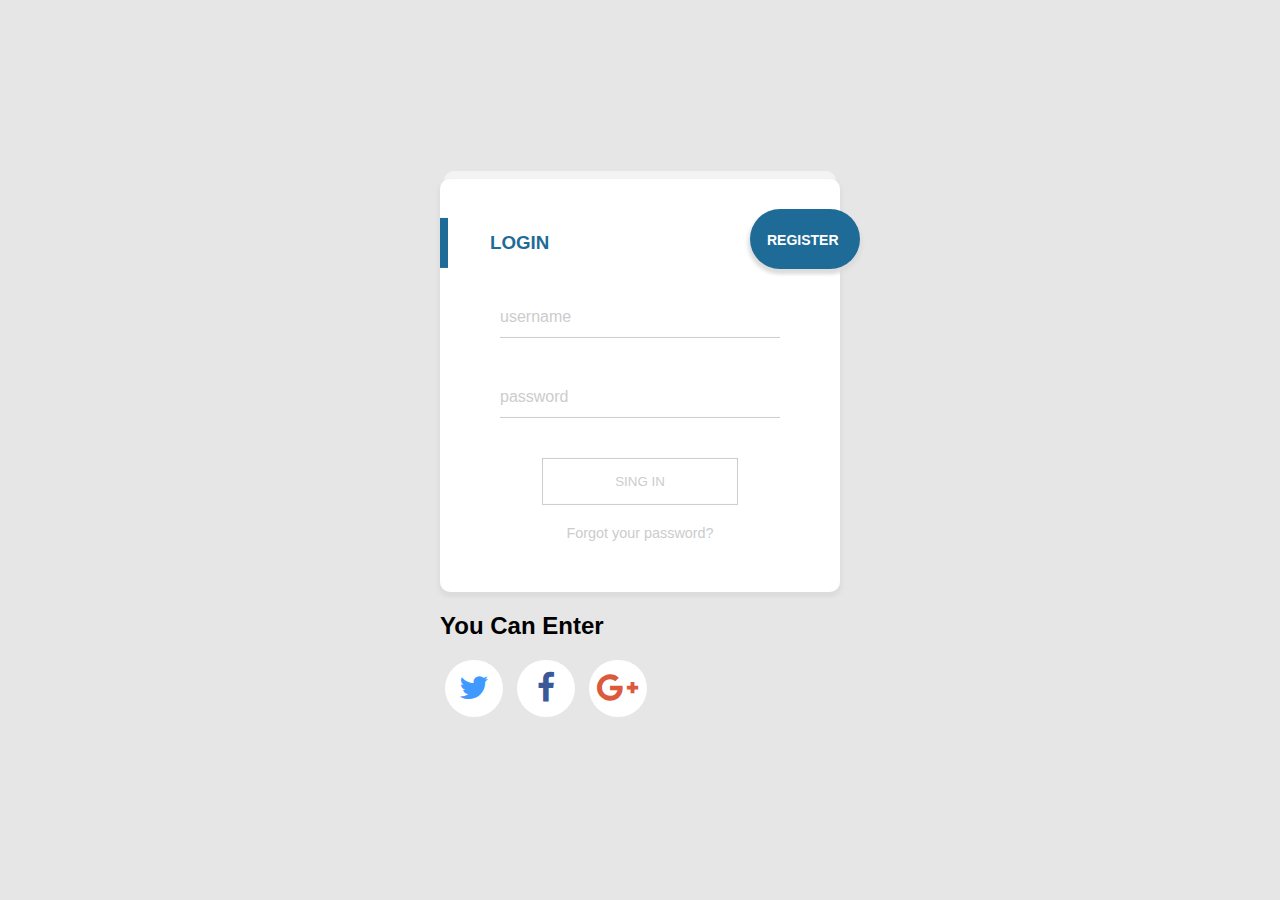
<file: sing in.html>
<!DOCTYPE html>
<html lang="en">
<head>
    <meta charset="UTF-8">
    <meta name="viewport" content="width=device-width, initial-scale=1.0">
    <meta http-equiv="X-UA-Compatible" content="ie=edge">
    <title>sing in</title>
    <link rel="stylesheet" href="https://cdnjs.cloudflare.com/ajax/libs/font-awesome/4.7.0/css/font-awesome.min.css">  
    <style>
body {
  margin: 0;
  padding: 0;
  background: #e6e6e6;
  font-family: verdana, sans-serif;
}

* {
  box-sizing: border-box;
}

.login-container {
  position: absolute;
  top: 50%;
  left: 50%;
  transform: translate(-50%, -50%);
}
.login-container:before {
  content: "";
  position: absolute;
  left: 50%;
  transform: translateX(-50%);
  top: -8px;
  display: inline-block;
  height: 50%;
  width: 98%;
  background: rgba(255, 255, 255, 0.5);
  z-index: -1;
  border-radius: 10px;
}
.login-container .login-box {
  padding: 20px 50px;
  background: #fff;
  border-radius: 10px;
  width: 400px;
  box-shadow: 2px 4px 4px #dcdcdc, -2px 4px 4px #dcdcdc;
}
.login-container .login-box .header {
  height: 50px;
  line-height: 50px;
  position: relative;
  color: #1f6b98;
}
.login-container .login-box .header:before {
  content: "";
  position: absolute;
  left: -50px;
  top: 0;
  display: inline-block;
  height: 100%;
  width: 8px;
  background: #1f6b98;
}
.login-container .login-box .content {
  padding: 10px;
}
.login-container .login-box .content .input-box {
  margin-top: 20px;
  margin-bottom: 20px;
  text-align: center;
  display: inline-block;
  width: 100%;
  position: relative;
}
.login-container .login-box .content .input-box input {
  width: 100%;
  border: none;
  border-bottom: 1px solid #ccc;
  height: 40px;
  line-height: 40px;
  font-size: 0.9em;
  outline: none;
  background: transparent;
}
.login-container .login-box .content .input-box input:focus + span:first-of-type, .login-container .login-box .content .input-box input:not(:placeholder-shown) + span:first-of-type {
  font-size: 0.8em;
  top: -10px;
}
.login-container .login-box .content .input-box input:focus ~ span:last-of-type, .login-container .login-box .content .input-box input:not(:placeholder-shown) ~ span:last-of-type {
  width: 100%;
}
.login-container .login-box .content .input-box span:first-of-type {
  color: #ccc;
  position: absolute;
  top: 10px;
  left: 0;
  text-align-last: left;
  pointer-events: none;
  transition: all 0.1s linear;
}
.login-container .login-box .content .input-box span:last-of-type {
  position: absolute;
  left: 0;
  bottom: 0;
  height: 1px;
  width: 0px;
  background: #1f6b98;
  transition: all 0.2s linear;
}
.login-container .login-box .content .input-box button {
  width: 70%;
  background: transparent;
  border: 1px solid #ccc;
  padding: 15px;
  color: #ccc;
  cursor: pointer;
}
.login-container .login-box .content .input-box a {
  display: inline-block;
  text-decoration: none;
  color: #ccc;
  font-size: 0.9em;
  padding-top: 20px;
}
.login-container .login-box.register-box {
  background: #1f6b98;
  position: absolute;
  top: 30px;
  right: -20px;
  width: 110px;
  height: 60px;
  overflow: hidden;
  border-radius: 50px;
  transition: all 0.3s ease-in;
}
.login-container .login-box.register-box .header {
  color: #fff;
}
.login-container .login-box.register-box .header:before {
  background: #fff;
  opacity: 0;
}
.login-container .login-box.register-box .header h3 {
  position: relative;
  top: -28px;
  left: -33px;
  font-size: 14px;
  transition: all 0.3s linear;
}
.login-container .login-box.register-box .content .input-box {
  margin-top: 15px;
  margin-bottom: 15px;
}
.login-container .login-box.register-box .content .input-box input {
  color: #fff;
}
.login-container .login-box.register-box .content .input-box span:last-of-type {
  background: #fff;
}
.login-container .login-box.register-box:not(.open):hover {
  cursor: pointer;
}
.login-container .login-box.register-box .close {
  color: #fff;
  font-size: 1.6em;
  position: absolute;
  top: 22px;
  right: 28px;
  font-weight: bold;
  opacity: 0;
  cursor: pointer;
  transition: all 0.3s linear;
}
.login-container .login-box.register-box.open {
  top: 0;
  right: 0;
  width: 100%;
  height: 100%;
  border-radius: 10px;
}
.login-container .login-box.register-box.open .header:before {
  opacity: 1;
}
.login-container .login-box.register-box.open .header h3 {
  top: 0;
  left: 0;
  font-size: initial;
}
.login-container .login-box.register-box.open .close {
  transform: rotate(135deg);
  top: 43px;
  opacity: 1;
  transition: all 0.3s 0.3s linear;
}
/* Wrapper */
.icon-button {
    background-color: white;
    border-radius: 3.6rem;
    cursor: pointer;
    display: inline-block;
    font-size: 2.0rem;
    height: 3.6rem;
    line-height: 3.6rem;
    margin: 0 5px;
    position: relative;
    text-align: center;
    -webkit-user-select: none;
       -moz-user-select: none;
        -ms-user-select: none;
            user-select: none;
    width: 3.6rem;
}

/* Circle */
.icon-button span {
    border-radius: 0;
    display: block;
    height: 0;
    left: 50%;
    margin: 0;
    position: absolute;
    top: 50%;
    -webkit-transition: all 0.3s;
       -moz-transition: all 0.3s;
         -o-transition: all 0.3s;
            transition: all 0.3s;
    width: 0;
}
.icon-button:hover span {
    width: 3.6rem;
    height: 3.6rem;
    border-radius: 3.6rem;
    margin: -1.8rem;
}
.twitter span {
    background-color: #4099ff;
}
.facebook span {
    background-color: #3B5998;
}
.google-plus span {
    background-color: #db5a3c;
}

/* Icons */
.icon-button i {
    background: none;
    color: white;
    height: 3.6rem;
    left: 0;
    line-height: 3.6rem;
    position: absolute;
    top: 0;
    -webkit-transition: all 0.3s;
       -moz-transition: all 0.3s;
         -o-transition: all 0.3s;
            transition: all 0.3s;
    width: 3.6rem;
    z-index: 10;
}
.icon-button .fa-twitter {
    color: #4099ff;
}
.icon-button .fa-facebook {
    color: #3B5998;
}
.icon-button .fa-google-plus {
    color: #db5a3c;
}
.icon-button:hover .fa-twitter,
.icon-button:hover .fa-facebook,
.icon-button:hover .fa-google-plus {
    color: white;
}
    </style>
</head>
<body>
        <div class="login-container">
                <div class="login-box">   
                  <div class="header">
                    <h3>LOGIN</h3>
                  </div>
                  <div class="content">
                      <div class="input-box">
                        <input type="text" placeholder=" ">
                        <span>username</span>
                        <span></span>
                      </div>
                      <div class="input-box">
                        <input type="password" placeholder=" ">
                        <span>password</span>
                        <span></span>
                      </div>
                      <div class="input-box">
                        <button>SING IN</button>
                        <div>
                          <a href="#">Forgot your password?</a>
                        </div>
                      </div>
              
                    </form>
                  </div>
                </div>
                <div class="login-box register-box">
                  <span class="close">+</span>
                  <div class="header">
                    <h3>REGISTER</h3>
                  </div>
                  <div class="content">
                      <div class="input-box">
                        <input type="text" placeholder=" ">
                        <span>username</span>
                        <span></span>
                      </div>
                      <div class="input-box">
                        <input type="password" placeholder=" ">
                        <span>password</span>
                        <span></span>
                      </div>
                       <div class="input-box">
                        <input type="password" placeholder=" ">
                         <span>confirm password</span>
                         <span></span>
                      </div>
                      <div class="input-box">
                        <button>SING UP</button>          
                      </div>
                  </div>
                  
                </div>
                <h2>You Can Enter</h2>
                <a href="https://twitter.com/minimalmonkey" class="icon-button twitter"><i class="fa fa-twitter"></i><span></span></a>
                <a href="https://facebook.com" class="icon-button facebook"><i class="fa fa-facebook"></i><span></span></a>
                <a href="https://plus.google.com" class="icon-button google-plus"><i class="fa fa-google-plus"></i><span></span></a>
            </div> 
            <script src="lib/jquery/jquery.min.js"></script>
            <script src="lib/bootstrap/js/bootstrap.bundle.min.js"></script>
            <script>
"use strict";

$(".register-box:not(.open)").on("click", function () {
  $(this).addClass("open");
});
$(".register-box .close").on("click", function (e) {
  e.stopPropagation();
  $(".register-box").removeClass("open");
});
      </script>       
</body>
</html>
</file>
<file: cv2/css/style.css>
* {
  margin: 0;
  padding: 0;
  box-sizing: border-box;
  font-family: "PT Sans", sans-serif;
}
html{
	scroll-behavior: smooth;
}
.container{
    padding: 0 100px 0 100px;
}
nav ul,
.main-info-section,
.work-cotegory{
    display: flex;
    flex-wrap: wrap;
    justify-content: space-between;
}
body{
    background-color: #1E1F21;
    
}
header{
display: flex;
	flex-wrap: wrap;
	justify-content: space-between;
	padding: 20px 0;
}
.navbar{
	background-color: #181818;
	
}
header h1,
header a,
.text p,
.skills h1,
.work h1,
.contact h1{
color: #707070;
}
li{
	list-style: none;
	margin-left: 30px;
}
a{
	text-decoration: none;
	font-size: .9rem;
	text-transform: uppercase;
	position: relative;
	top: 50%;
	bottom: 50%;
	transform: translateY(-50%);
	
}
.main-info-section{
	height: clac(100hv - 81.7px);
}
.text{
	margin-top: 120px;
}
.text h1{
	color: #fff;
	font-size: 3rem;
	cursor: context-menu;
}
.text span{
	display: inline-block;
}
span:hover{
	color: #48Cfad;
	transition: all 0.5s;
}
span.name{
	color: #ed5565;
}
span.m-left{
	margin-left: -10px;
	
}
.text p{
	letter-spacing: 3px;
	word-spacing: 10px;
	font-size: .8rem;
	
}
.text a{
	padding: 12px 25px;
	background-color: none;
	border: 3px solid #ed5565;
	font-size: .8rem;
	color: #ed5565;
	letter-spacing: 2px;
	position: relative;
	top:30px;
	overflow: hidden;
	transition: 0.5s;
	display: inline-block;

}
.text a:hover{
	color: #fff
}
.text a::before{
	content:'';
	background-color:  #ed5565;
	position: absolute;
	left: 0;
	top: 0;
	width: 100%;
	height: 0;
	z-index: -1;
	transition: 0.5s;
}
.text a:hover::before{
height: 100%;
}
.profile-image img{
width: 450px;
margin-bottom: 50px;
}
.about{
	height: 100vh;
	margin-top: 100px;
}
.about h1
{
	font-size: 10rem;
	z-index: 0;
	opacity: 0.1;
}
.about-me-info{
	max-width: 900px;
    background-color: #252627;
	box-shadow: 0 0 1.2rem rgba(0,0,0,0.25);
	padding: 50px;
	position: relative;
	top: -70px;
	left: 50%;
	right: 50%;
    transform: translateX(-50%);
	z-index: 1;
}
.about-me-info p{
  font-size: 1.3rem;
  color: #bebebe;
	
}
.about-me-info p:nth-child(2),
.about-me-info p:last-child{
	margin-top: 30px;

}
.about img{
	width:300px;
	position:relative;
    top: -300px;
	left: calc(100% - 100px);
	right: calc(100% - 100px);
	transform: translateX(calc(-100% + 100px));

}
.skills{
	height: 100vh;
}
.skills h1,
.contact h1{
	text-align: right;
	font-size: 10rem;
	opacity: 0.1;
}
.skills-info{
	font-size: 1.4rem;
	color: #bebebe;
	max-width: 800px;
	position: relative;
	left: 50%;
	right: 50%;
	transform: translateX(-50%);
    text-align: center;
	margin-bottom: 50px;

}

.html{
	display: flex;
	flex-wrap: wrap;
	justify-content: center;
	margin-bottom: 40px;
	color: aliceblue;

}

div[class^='tag-']{
	width:120px;
	height:30px;
	background-color: #1785a7;
	margin-right: 30px;
	padding: 4px;
	border-top-right-radius:20px;
	border-bottom-left-radius: 20px;

}

div[class^='tag-']p{
    color: #fff;
	text-align: left;
	padding-left: 10px;
	font-size:1.1rem;
	padding-top: 3px;
}
.progressbar{
	position: relative;
	width: 600px;
	height: 26px;
	border: 2px solid #48cfad;
	border-radius:20px;
	margin-top:4px;

}
div[class^='bar-']{
   position: absolute;
   background-color: #48cfad;
   height: 10px;
   border-radius: 20px;
   margin: 2.7px;
}
.bar-html,
.bar-css,
.bar-javascript,
.bar-bootstrap{
 width: calc(0 - 6px);	
}

.work button {
	text-transform: capitalize;
	border: 2px solid  #ed5565;
	padding: 15px 30px;
	border-radius: 30px;
	color: #ed5565;
	font-size: 1.1rem;
	letter-spacing: 5px;
	background: none;
	outline: none;
	cursor: pointer;
}


div[class^='category-'] {
    margin-top: 50px;
	display: grid;
	grid-gap: 20px;
	grid-template-columns: repeat(auto-fill, minmax(350px,1fr));
}
.work h1
      {
	text-align: right;
	font-size: 10rem;
	opacity: 0.1;
}
.work a{
    justify-self: center;
	position:relative;
	display:inline;
}
.work-category .active{
	background-color:  #ed5565;
}
.work-category .active{
	color: #fff;
}

.work a img{
	width: 350px;
	justify-content: center;
}



div.hiedCategory{
	display:none;
}
.showCategory{
	display: block;
}



.contact{
	margin-top: 50px;
}
form input,
form textarea{
	display: block;
	width: 500px;
	padding: 20px;
	background-color: #252627;
	border: 3px solid #707070;
	margin: 20px 0;
	outline: none;
	font-size: 1.2rem;
	color: #fff;
	position: relative;
	left: 50%;
	right: 50%;
	transform: translateX(-50%);
	
}
form input :last-child{
	width: 150px;
	background-color:#ed5565;
	border: none;
	cursor: pointer;
}
form .send{
	background-color:#ed5565;
	border: none;
	cursor: pointer;
	width: 130px;
	height: 40px;
	font-family: monospace;
	font-size: 24px;
	border-radius: 12px;
	margin-left: 290px
}
footer hr{
	border: 2px solid #707070;
	margin-top: 80px;
}
footer p{
	text-align: center;
	color: #707070;
	font-size: 1.2rem;
	padding: 30px 0;
}
</file>
<file: css/style.css>
/*--------------------------------------------------------------
# General
--------------------------------------------------------------*/

body {
  background: #fff;
  color: #444;
  font-family: "Open Sans", sans-serif;
}

a {
  color: #407088;
  transition: 0.5s;
}

a:hover,
a:active,
a:focus {
  color: #5089a5;
  outline: none;
  text-decoration: none;
}

p {
  padding: 0;
  margin: 0 0 30px 0;
}

h1,
h2,
h3,
h4,
h5,
h6 {
  font-family: "Montserrat", sans-serif;
  font-weight: 400;
  margin: 0 0 20px 0;
  padding: 0;
}

/* Back to top button */

.back-to-top {
  position: fixed;
  display: none;
  background: #407088;
  color: #fff;
  width: 44px;
  height: 44px;
  text-align: center;
  line-height: 1;
  font-size: 16px;
  border-radius: 50%;
  right: 15px;
  bottom: 15px;
  transition: background 0.5s;
  z-index: 11;
}

.back-to-top i {
  padding-top: 12px;
  color: #fff;
}

/* Prelaoder */

#preloader {
  position: fixed;
  top: 0;
  left: 0;
  right: 0;
  bottom: 0;
  z-index: 9999;
  overflow: hidden;
  background: #fff;
}

#preloader:before {
  content: "";
  position: fixed;
  top: calc(50% - 30px);
  left: calc(50% - 30px);
  border: 6px solid #f2f2f2;
  border-top: 6px solid #407088;
  border-radius: 50%;
  width: 60px;
  height: 60px;
  -webkit-animation: animate-preloader 1s linear infinite;
  animation: animate-preloader 1s linear infinite;
}

@-webkit-keyframes animate-preloader {
  0% {
    -webkit-transform: rotate(0deg);
    transform: rotate(0deg);
  }

  100% {
    -webkit-transform: rotate(360deg);
    transform: rotate(360deg);
  }
}

@keyframes animate-preloader {
  0% {
    -webkit-transform: rotate(0deg);
    transform: rotate(0deg);
  }

  100% {
    -webkit-transform: rotate(360deg);
    transform: rotate(360deg);
  }
}

/*--------------------------------------------------------------
# Header
--------------------------------------------------------------*/

#header {
  height: 80px;
  transition: all 0.5s;
  z-index: 997;
  transition: all 0.5s;
  padding: 20px 0;
  background: #fff;
  box-shadow: 0px 0px 30px rgba(127, 137, 161, 0.3);
}

#header.header-scrolled,
#header.header-pages {
  height: 60px;
  padding: 10px 0;
}

#header .logo h1 {
  font-size: 36px;
  margin: 0;
  padding: 0;
  line-height: 1;
  font-weight: 400;
  letter-spacing: 3px;
  text-transform: uppercase;
}

#header .logo h1 a,
#header .logo h1 a:hover {
  color: #355a6d;
  text-decoration: none;
}

#header .logo img {
  padding: 0;
  margin: 7px 0;
  max-height: 26px;
}

.main-pages {
  margin-top: 60px;
}

/*--------------------------------------------------------------
# Intro Section
--------------------------------------------------------------*/

#intro {
  width: 100%;
  position: relative;
  background: url("../img/header-bg.png") center bottom no-repeat;
  background-size: cover;
  padding: 200px 0 120px 0;
}

#intro .intro-img {
  width: 50%;
  float: right;
}

#intro .intro-info {
  width: 50%;
  float: left;
}

#intro .intro-info h2 {
  color: #fff;
  margin-bottom: 40px;
  font-size: 48px;
  font-weight: 700;
}

#intro .intro-info h2 span {
  color: #132743;
  text-decoration: underline;
}

#intro .intro-info .btn-get-started,
#intro .intro-info .btn-services {
  font-family: "Montserrat", sans-serif;
  font-size: 14px;
  font-weight: 600;
  letter-spacing: 1px;
  display: inline-block;
  padding: 10px 32px;
  border-radius: 50px;
  transition: 0.5s;
  margin: 0 20px 20px 0;
  color: #fff;
}

#intro .intro-info .btn-get-started {
  background: #132743;
  border: 2px solid #132743;
  color: #fff;
}

#intro .intro-info .btn-get-started:hover {
  background: none;
  border-color: #fff;
  color: #fff;
}

#intro .intro-info .btn-services {
  border: 2px solid #fff;
}

#intro .intro-info .btn-services:hover {
  background: #97dafc;
  border-color: #8ed5f8;
  color: #fff;
}

/*--------------------------------------------------------------
# Navigation Menu
--------------------------------------------------------------*/

/* Desktop Navigation */

.main-nav {
  /* Drop Down */
  /* Deep Drop Down */
}

.main-nav,
.main-nav *{
  margin: 0;
  padding: 0;
  list-style: none;
}

.main-nav > ul > li {
  position: relative;
  white-space: nowrap;
  float: left;
}

.main-nav a {
  display: block;
  position: relative;
  color: #407088;
  padding: 10px 15px;
  transition: 0.3s;
  font-size: 14px;
  font-family: "Montserrat", sans-serif;
  font-weight: 500;
}

.main-nav a:hover,
.main-nav .active > a,
.main-nav li:hover > a {
  color: #407088;
  text-decoration: none;
}

.main-nav .drop-down ul {
  display: block;
  position: absolute;
  left: 0;
  top: calc(100% + 30px);
  z-index: 99;
  opacity: 0;
  visibility: hidden;
  padding: 10px 0;
  background: #fff;
  box-shadow: 0px 0px 30px rgba(127, 137, 161, 0.25);
  transition: ease all 0.3s;
}

.main-nav .drop-down:hover > ul {
  opacity: 1;
  top: 100%;
  visibility: visible;
}

.main-nav .drop-down li {
  min-width: 180px;
  position: relative;
}

.main-nav .drop-down ul a {
  padding: 10px 20px;
  font-size: 13px;
  color: #407088;
}

.main-nav .drop-down ul a:hover,
.main-nav .drop-down ul .active > a,
.main-nav .drop-down ul li:hover > a {
  color: #407088;
}

.main-nav .drop-down > a:after {
  content: "\f107";
  font-family: FontAwesome;
  padding-left: 10px;
}

.main-nav .drop-down .drop-down ul {
  top: 0;
  left: calc(100% - 30px);
}

.main-nav .drop-down .drop-down:hover > ul {
  opacity: 1;
  top: 0;
  left: 100%;
}

.main-nav .drop-down .drop-down > a {
  padding-right: 35px;
}

.main-nav .drop-down .drop-down > a:after {
  content: "\f105";
  position: absolute;
  right: 15px;
}

/* Mobile Navigation */

.mobile-nav {
  position: fixed;
  top: 0;
  bottom: 0;
  z-index: 9999;
  overflow-y: auto;
  left: -260px;
  width: 260px;
  padding-top: 18px;
  background: #132739cc;
  transition: 0.4s;
}

.mobile-nav * {
  margin: 0;
  padding: 0;
  list-style: none;
}

.mobile-nav a {
  display: block;
  position: relative;
  color: #fff;
  padding: 10px 20px;
  font-weight: 500;
}

.mobile-nav a:hover,
.mobile-nav .active > a,
.mobile-nav li:hover > a {
  color: #6baecf;
  text-decoration: none;
}

.mobile-nav .drop-down > a:after {
  content: "\f078";
  font-family: FontAwesome;
  padding-left: 10px;
  position: absolute;
  right: 15px;
}

.mobile-nav .active.drop-down > a:after {
  content: "\f077";
}

.mobile-nav .drop-down > a {
  padding-right: 35px;
}

.mobile-nav .drop-down ul {
  display: none;
  overflow: hidden;
}

.mobile-nav .drop-down li {
  padding-left: 20px;
}

.mobile-nav-toggle {
  position: fixed;
  right: 0;
  top: 0;
  z-index: 9998;
  border: 0;
  background: none;
  font-size: 24px;
  transition: all 0.4s;
  outline: none !important;
  line-height: 1;
  cursor: pointer;
  text-align: right;
}

.mobile-nav-toggle i {
  margin: 18px 18px 0 0;
  color: #407088;
}

.mobile-nav-overly {
  width: 100%;
  height: 100%;
  z-index: 9997;
  top: 0;
  left: 0;
  position: fixed;
  background: rgba(19, 39, 57, 0.8);
  overflow: hidden;
  display: none;
}

.mobile-nav-active {
  overflow: hidden;
}

.mobile-nav-active .mobile-nav {
  left: 0;
}

.mobile-nav-active .mobile-nav-toggle i {
  color: #fff;
}

/*--------------------------------------------------------------
# Sections
--------------------------------------------------------------*/

/* Sections Header
--------------------------------*/

.section-header h3 {
  font-size: 36px;
  color: #407088;
  text-align: center;
  font-weight: 500;
  position: relative;
}

.section-header p {
  text-align: center;
  margin: auto;
  font-size: 15px;
  padding-bottom: 60px;
  color: #556877;
  width: 50%;
}

/* Section with background
--------------------------------*/

.section-bg {
  background: #ecf5ff;
}

/* About Us Section
--------------------------------*/

#about {
  background: #fff;
  padding: 60px 0;
}

#about .about-container .background {
  margin: 20px 0;
}

#about .about-container .content {
  background: #fff;
}

#about .about-container .title {
  color: #333;
  font-weight: 700;
  font-size: 32px;
}

#about .about-container p {
  line-height: 26px;
}

#about .about-container p:last-child {
  margin-bottom: 0;
}

#about .about-container .icon-box {
  background: #fff;
  background-size: cover;
  padding: 0 0 30px 0;
}

#about .about-container .icon-box .icon {
  float: left;
  background: #fff;
  width: 64px;
  height: 64px;
  display: -webkit-box;
  display: -webkit-flex;
  display: -ms-flexbox;
  display: flex;
  -webkit-box-pack: center;
  -webkit-justify-content: center;
  -ms-flex-pack: center;
  justify-content: center;
  -webkit-box-align: center;
  -webkit-align-items: center;
  -ms-flex-align: center;
  align-items: center;
  -webkit-box-orient: vertical;
  -webkit-box-direction: normal;
  -webkit-flex-direction: column;
  -ms-flex-direction: column;
  flex-direction: column;
  text-align: center;
  border-radius: 50%;
  border: 2px solid #407088;
  transition: all 0.3s ease-in-out;
}

#about .about-container .icon-box .icon i {
  color: #407088;
  font-size: 24px;
}

#about .about-container .icon-box:hover .icon {
  background: #407088;
}

#about .about-container .icon-box:hover .icon i {
  color: #fff;
}

#about .about-container .icon-box .title {
  margin-left: 80px;
  font-weight: 600;
  margin-bottom: 5px;
  font-size: 18px;
}

#about .about-container .icon-box .title a {
  color: #283d50;
}

#about .about-container .icon-box .description {
  margin-left: 80px;
  line-height: 24px;
  font-size: 14px;
}

#about .about-extra {
  padding-top: 60px;
}

#about .about-extra h4 {
  font-weight: 600;
  font-size: 24px;
}

/* Services Section
--------------------------------*/

#services {
  padding: 60px 0 40px 0;
  box-shadow: inset 0px 0px 12px 0px rgba(0, 0, 0, 0.534);

}

#services .box {
  padding: 30px;
  position: relative;
  overflow: hidden;
  border-radius: 10px;
  margin: 0 10px 40px 10px;
  background: #fff;
  box-shadow: 0 10px 29px 0 rgba(68, 88, 144, 0.1);
  transition: all 0.3s ease-in-out;
}

#services .box:hover {
  -webkit-transform: translateY(-5px);
  transform: translateY(-5px);
}

#services .icon {
  position: absolute;
  left: -10px;
  top: calc(50% - 32px);
}

#services .icon i {
  font-size: 64px;
  line-height: 1;
  transition: 0.5s;
}

#services .title {
  margin-left: 40px;
  font-weight: 700;
  margin-bottom: 15px;
  font-size: 18px;
}

#services .title a {
  color: #111;
}

#services .box:hover .title a {
  color: #407088;
}

#services .description {
  font-size: 14px;
  margin-left: 40px;
  line-height: 24px;
  margin-bottom: 0;
}
/* why-us
--------------------------------*/
#why-us {
  padding: 60px 0;
  background: #2a4857;
}

#why-us .section-header h3,
#why-us .section-header p {
  color: #fff;
}

#why-us .card {
  background: #407088;
  border-color: #407088;
  border-radius: 10px;
  margin: 0 15px;
  padding: 15px 0;
  text-align: center;
  color: #fff;
  transition: 0.3s ease-in-out;
  height: 100%;
}

#why-us .card:hover {
  background: #407088;
  border-color: #407088;
}

#why-us .card i {
  font-size: 48px;
  padding-top: 15px;
  color: #bfddfe;
}

#why-us .card h5 {
  font-size: 22px;
  font-weight: 600;
}

#why-us .card p {
  font-size: 15px;
  color: #d8eafe;
}

#why-us .card .readmore {
  color: #fff;
  font-weight: 600;
  display: inline-block;
  transition: 0.3s ease-in-out;
  border-bottom: #407088 solid 2px;
}

#why-us .card .readmore:hover {
  border-bottom: #fff solid 2px;
}

#why-us .counters {
  padding-top: 40px;
}

#why-us .counters span {
  font-family: "Montserrat", sans-serif;
  font-weight: bold;
  font-size: 48px;
  display: block;
  color: #fff;
}

#why-us .counters p {
  padding: 0;
  margin: 0 0 20px 0;
  font-family: "Montserrat", sans-serif;
  font-size: 14px;
  color: #cce5ff;
}

/* Portfolio Section
--------------------------------*/

#portfolio {
  padding: 60px 0;
  box-shadow: 0px 0px 12px 0px rgba(0, 0, 0, 0.1);
}

#portfolio #portfolio-flters {
  padding: 0;
  margin: 5px 0 35px 0;
  list-style: none;
  text-align: center;
}

#portfolio #portfolio-flters li {
  cursor: pointer;
  margin: 15px 15px 15px 0;
  display: inline-block;
  padding: 6px 20px;
  font-size: 15px;
  font-family: sans-serif;
  font-weight: bold;
  line-height: 20px;
  color: #0c0c0cc0;
  border-radius: 50px;
  text-transform: uppercase;
  background: #ecf5ff;
  margin-bottom: 5px;
  transition: all 0.3s ease-in-out;
}

#portfolio #portfolio-flters li:hover,
#portfolio #portfolio-flters li.filter-active {
  background: #5597b8;
  color: #fff;
}

#portfolio #portfolio-flters li:last-child {
  margin-right: 0;
}

#portfolio .portfolio-item {
  position: relative;
  overflow: hidden;
  margin-bottom: 30px;
}

#portfolio .portfolio-item .portfolio-wrap {
  overflow: hidden;
  position: relative;
  border-radius: 6px;
  margin: 0;
}

#portfolio .portfolio-item .portfolio-wrap:hover img {
  opacity: 0.4;
  transition: 0.3s;
}

#portfolio .portfolio-item .portfolio-wrap .portfolio-info {
  position: absolute;
  top: 0;
  right: 0;
  bottom: 0;
  left: 0;
  display: -webkit-box;
  display: -webkit-flex;
  display: -ms-flexbox;
  display: flex;
  -webkit-box-pack: center;
  -webkit-justify-content: center;
  -ms-flex-pack: center;
  justify-content: center;
  -webkit-box-align: center;
  -webkit-align-items: center;
  -ms-flex-align: center;
  align-items: center;
  -webkit-box-orient: vertical;
  -webkit-box-direction: normal;
  -webkit-flex-direction: column;
  -ms-flex-direction: column;
  flex-direction: column;
  text-align: center;
  opacity: 0;
  transition: 0.2s linear;
}

#portfolio .portfolio-item .portfolio-wrap .portfolio-info h4 {
  font-size: 22px;
  line-height: 1px;
  font-weight: 700;
  margin-bottom: 14px;
  padding-bottom: 0;
}

#portfolio .portfolio-item .portfolio-wrap .portfolio-info h4 a {
  color: #fff;
}

#portfolio .portfolio-item .portfolio-wrap .portfolio-info h4 a:hover {
  color: #407088;
}

#portfolio .portfolio-item .portfolio-wrap .portfolio-info p {
  padding: 0;
  margin: 0;
  color: #e2effe;
  font-weight: 500;
  font-size: 14px;
  text-transform: uppercase;
}

#portfolio .portfolio-item .portfolio-wrap .portfolio-info .link-preview,
#portfolio .portfolio-item .portfolio-wrap .portfolio-info .link-details {
  display: inline-block;
  line-height: 1;
  text-align: center;
  width: 36px;
  height: 36px;
  background: #407088;
  border-radius: 50%;
  margin: 10px 4px 0 4px;
}

#portfolio .portfolio-item .portfolio-wrap .portfolio-info .link-preview i,
#portfolio .portfolio-item .portfolio-wrap .portfolio-info .link-details i {
  padding-top: 6px;
  font-size: 22px;
  color: #fff;
}

#portfolio .portfolio-item .portfolio-wrap .portfolio-info .link-preview:hover,
#portfolio .portfolio-item .portfolio-wrap .portfolio-info .link-details:hover {
  background: #407088;
}

#portfolio .portfolio-item .portfolio-wrap .portfolio-info .link-preview:hover i,
#portfolio .portfolio-item .portfolio-wrap .portfolio-info .link-details:hover i {
  color: #fff;
}

#portfolio .portfolio-item .portfolio-wrap:hover {
  background: #03496d;
}

#portfolio .portfolio-item .portfolio-wrap:hover .portfolio-info {
  opacity: 1;
}

/* Testimonials Section
--------------------------------*/

#testimonials {
  padding: 60px 0;
  box-shadow: inset 0px 0px 12px 0px rgba(0, 0, 0, 0.1);
}

#testimonials .section-header {
  margin-bottom: 40px;
}

#testimonials .testimonial-item .testimonial-img {
  width: 120px;
  border-radius: 50%;
  border: 4px solid #fff;
  float: left;
}

#testimonials .testimonial-item h3 {
  font-size: 20px;
  font-weight: bold;
  margin: 10px 0 5px 0;
  color: #111;
  margin-left: 140px;
}

#testimonials .testimonial-item h4 {
  font-size: 14px;
  color: #999;
  margin: 0 0 15px 0;
  margin-left: 140px;
}

#testimonials .testimonial-item p {
  font-style: italic;
  margin: 0 0 15px 140px;
}

#testimonials .owl-nav,
#testimonials .owl-dots {
  margin-top: 5px;
  text-align: center;
}

#testimonials .owl-dot {
  display: inline-block;
  margin: 0 5px;
  width: 12px;
  height: 12px;
  border-radius: 50%;
  background-color: #ddd;
}

#testimonials .owl-dot.active {
  background-color: #407088;
}
.colorlib-pricing{
  background: #fff;
  padding: 60px 0;
  box-shadow: 0px 0px 12px 0px rgba(0, 0, 0, 0.1);
}

/* Team Section
--------------------------------*/

#team {
  background: #fff;
  padding: 60px 0;
  box-shadow: 0px 0px 12px 0px rgba(0, 0, 0, 0.1);
}

#team .member {
  text-align: center;
  margin-bottom: 20px;
  position: relative;
  border-radius: 50%;
  overflow: hidden;
}

#team .member .member-info {
  opacity: 0;
  display: -webkit-box;
  display: -webkit-flex;
  display: -ms-flexbox;
  display: flex;
  -webkit-box-pack: center;
  -webkit-justify-content: center;
  -ms-flex-pack: center;
  justify-content: center;
  -webkit-box-align: center;
  -webkit-align-items: center;
  -ms-flex-align: center;
  align-items: center;
  position: absolute;
  bottom: 0;
  top: 0;
  left: 0;
  right: 0;
  transition: 0.2s;
}

#team .member .member-info-content {
  margin-top: 50px;
  transition: margin 0.2s;
}

#team .member:hover .member-info {
  background: #045680;
  opacity: 1;
  transition: 0.4s;
}

#team .member:hover .member-info-content {
  margin-top: 0;
  transition: margin 0.4s;
}

#team .member h4 {
  font-weight: 700;
  margin-bottom: 2px;
  font-size: 18px;
  color: #fff;
}

#team .member span {
  font-style: italic;
  display: block;
  font-size: 13px;
  color: #fff;
}

#team .member .social {
  margin-top: 15px;
}

#team .member .social a {
  transition: none;
  color: #fff;
}

#team .member .social a:hover {
  color: #000000;
}

#team .member .social i {
  font-size: 18px;
  margin: 0 2px;
}
/* why-us
--------------------------------*/
#price {
  padding: 60px 0;
  background: #2a4857;
}

#price .section-header h3,
#price .section-header p {
  color: #fff;
}

#price .card {
  background: #407088;
  border-color: #407088;
  border-radius: 10px;
  margin: 0 15px;
  padding: 15px 0;
  text-align: center;
  color: #fff;
  transition: 0.3s ease-in-out;
  height: 100%;
}

#price .card:hover {
  background: #407088;
  border-color: #407088;
}

#price .card i {
  font-size: 48px;
  padding-top: 15px;
  color: #bfddfe;
}

#price .card h5 {
  font-size: 22px;
  font-weight: 600;
}

#price .card p {
  font-size: 15px;
  color: #d8eafe;
}

#price .card .readmore {
  color: #fff;
  font-weight: 600;
  display: inline-block;
  transition: 0.3s ease-in-out;
  border-bottom: #407088 solid 2px;
}

#price .card .readmore:hover {
  border-bottom: #fff solid 2px;
}

#price .counters {
  padding-top: 40px;
}

#price .counters span {
  font-family: "Montserrat", sans-serif;
  font-weight: bold;
  font-size: 48px;
  display: block;
  color: #fff;
}

#price .counters p {
  padding: 0;
  margin: 0 0 20px 0;
  font-family: "Montserrat", sans-serif;
  font-size: 14px;
  color: #cce5ff;
}
#price .pricing {
  font-size: 72px;
  color: #ffffff;
  line-height: 50px;
  font-weight: 300; 
}
#price .pricing .currency {
    font-size: 30px;
    top: -0.9em;
    padding-right: 10px; 
  }
  #price .pricing small {
    font-size: 18px;
    display: block;
    color: #ffffff; 
  }
  #price  .readmore{
    border: 1px solid #2a4857;
    background: #132743;
    padding: 10px;
    border-radius: 10px;
  }
/* Clients Section
--------------------------------*/

#clients {
  padding: 60px 0;
  box-shadow: inset 0px 0px 12px 0px rgba(0, 0, 0, 0.1);
}

#clients .clients-wrap {
  border-top: 1px solid #d6eaff;
  border-left: 1px solid #d6eaff;
  margin-bottom: 30px;
}

#clients .client-logo {
  padding: 64px;
  display: -webkit-box;
  display: -webkit-flex;
  display: -ms-flexbox;
  display: flex;
  -webkit-box-pack: center;
  -webkit-justify-content: center;
  -ms-flex-pack: center;
  justify-content: center;
  -webkit-box-align: center;
  -webkit-align-items: center;
  -ms-flex-align: center;
  align-items: center;
  border-right: 1px solid #d6eaff;
  border-bottom: 1px solid #d6eaff;
  overflow: hidden;
  background: #fff;
  height: 160px;
}

#clients .client-logo:hover img {
  -webkit-transform: scale(1.2);
  transform: scale(1.2);
}

#clients img {
  transition: all 0.4s ease-in-out;
}

/* Contact Section
--------------------------------*/

#contact {
  box-shadow: 0px 0px 12px 0px rgba(0, 0, 0, 0.1);
  padding: 60px 0;
  overflow: hidden;
}

#contact .section-header {
  padding-bottom: 30px;
}

#contact .contact-about h3 {
  font-size: 36px;
  margin: 0 0 10px 0;
  padding: 0;
  line-height: 1;
  font-family: "Montserrat", sans-serif;
  font-weight: 300;
  letter-spacing: 3px;
  text-transform: uppercase;
  color: #407088;
}

#contact .contact-about p {
  font-size: 14px;
  line-height: 24px;
  font-family: "Montserrat", sans-serif;
  color: #888;
}

#contact .social-links {
  padding-bottom: 20px;
}

#contact .social-links a {
  font-size: 18px;
  display: inline-block;
  background: #fff;
  color: #407088;
  line-height: 1;
  padding: 8px 0;
  margin-right: 4px;
  border-radius: 50%;
  text-align: center;
  width: 36px;
  height: 36px;
  transition: 0.3s;
  border: 1px solid #407088;
}

#contact .social-links a:hover {
  background: #407088;
  color: #fff;
}

#contact .info {
  color: #283d50;
}

#contact .info i {
  font-size: 32px;
  color: #407088;
  float: left;
  line-height: 1;
}

#contact .info p {
  padding: 0 0 10px 36px;
  line-height: 28px;
  font-size: 14px;
}

#contact .form #sendmessage {
  color: #407088;
  border: 1px solid #407088;
  display: none;
  text-align: center;
  padding: 15px;
  font-weight: 600;
  margin-bottom: 15px;
}

#contact .form #errormessage {
  color: red;
  display: none;
  border: 1px solid red;
  text-align: center;
  padding: 15px;
  font-weight: 600;
  margin-bottom: 15px;
}

#contact .form #sendmessage.show,
#contact .form #errormessage.show,
#contact .form .show {
  display: block;
}

#contact .form .validation {
  color: red;
  display: none;
  margin: 0 0 20px;
  font-weight: 400;
  font-size: 13px;
}

#contact .form input,
#contact .form textarea {
  border-radius: 0;
  box-shadow: none;
  font-size: 14px;
}

#contact .form button[type="submit"] {
  background: #132743;
  border: 0;
  border-radius: 20px;
  padding: 8px 30px;
  color: #fff;
  transition: 0.3s;
}

#contact .form button[type="submit"]:hover {
  background: #407088;
  cursor: pointer;
}

/*--------------------------------------------------------------
# Footer
--------------------------------------------------------------*/

#footer {
  background: #025680;
  padding: 0 0 30px 0;
  color: #eee;
  font-size: 14px;
}

#footer .footer-top {
  background: #407088;
  padding: 60px 0 30px 0;
}

#footer .footer-top .footer-info {
  margin-bottom: 30px;
}

#footer .footer-top .footer-info h3 {
  font-size: 34px;
  margin: 0 0 20px 0;
  padding: 2px 0 2px 0;
  line-height: 1;
  font-family: "Montserrat", sans-serif;
  color: #fff;
  font-weight: 400;
  letter-spacing: 3px;
  text-transform: uppercase;
}

#footer .footer-top .footer-info p {
  font-size: 13px;
  line-height: 24px;
  margin-bottom: 0;
  font-family: "Montserrat", sans-serif;
  color: #ecf5ff;
}

#footer .footer-top .social-links a {
  font-size: 18px;
  display: inline-block;
  background: #407088;
  color: #fff;
  line-height: 1;
  padding: 8px 0;
  margin-right: 4px;
  border-radius: 50%;
  text-align: center;
  width: 36px;
  height: 36px;
  transition: 0.3s;
}

#footer .footer-top .social-links a:hover {
  background: #407088;
  color: #fff;
}

#footer .footer-top h4 {
  font-size: 14px;
  font-weight: bold;
  color: #fff;
  text-transform: uppercase;
  position: relative;
  padding-bottom: 10px;
}

#footer .footer-top .footer-links {
  margin-bottom: 30px;
}

#footer .footer-top .footer-links ul {
  list-style: none;
  padding: 0;
  margin: 0;
}

#footer .footer-top .footer-links ul li {
  padding: 8px 0;
}

#footer .footer-top .footer-links ul li:first-child {
  padding-top: 0;
}

#footer .footer-top .footer-links ul a {
  color: #ecf5ff;
}

#footer .footer-top .footer-links ul a:hover {
  color: #0f171b;
}

#footer .footer-top .footer-contact {
  margin-bottom: 30px;
}

#footer .footer-top .footer-contact p {
  line-height: 26px;
}

#footer .footer-top .footer-newsletter {
  margin-bottom: 30px;
}

#footer .footer-top .footer-newsletter input[type="email"] {
  border: 0;
  padding: 6px 8px;
  width: 65%;
}

#footer .footer-top .footer-newsletter input[type="submit"] {
  background: #132743;
  border: 0;
  width: 35%;
  padding: 6px 0;
  text-align: center;
  color: #fff;
  transition: 0.3s;
  cursor: pointer;
}

#footer .footer-top .footer-newsletter input[type="submit"]:hover {
  background: #4797be;
}

#footer .copyright {
  text-align: center;
  padding-top: 30px;
}

#footer .credits {
  text-align: center;
  font-size: 13px;
  color: #f1f7ff;
}

#footer .credits a {
  color: #bfddfe;
}

#footer .credits a:hover {
  color: #f1f7ff;
}

/*--------------------------------------------------------------
# Responsive Media Queries
--------------------------------------------------------------*/

@media (min-width: 992px) {
  #testimonials .testimonial-item p {
    width: 80%;
  }
}

@media (max-width: 991px) {
  #header {
    height: 60px;
    padding: 10px 0;
  }

  #header .logo h1 {
    font-size: 28px;
    padding: 8px 0;
  }

  #intro {
    padding: 140px 0 60px 0;
  }

  #intro .intro-img {
    width: 80%;
    float: none;
    margin: 0 auto 25px auto;
  }

  #intro .intro-info {
    width: 80%;
    float: none;
    margin: auto;
    text-align: center;
  }

  #why-us .card {
    margin: 0;
  }
}

@media (max-width: 768px) {
  .back-to-top {
    bottom: 15px;
  }
}

@media (max-width: 767px) {
  #intro .intro-info {
    width: 100%;
  }

  #intro .intro-info h2 {
    font-size: 34px;
    margin-bottom: 30px;
  }

  .section-header p {
    width: 100%;
  }

  #testimonials .testimonial-item {
    text-align: center;
  }

  #testimonials .testimonial-item .testimonial-img {
    float: none;
    margin: auto;
  }

  #testimonials .testimonial-item h3,
  #testimonials .testimonial-item h4,
  #testimonials .testimonial-item p {
    margin-left: 0;
  }
}

@media (max-width: 574px) {
  #intro {
    padding: 100px 0 20px 0;
  }
}
</file>
